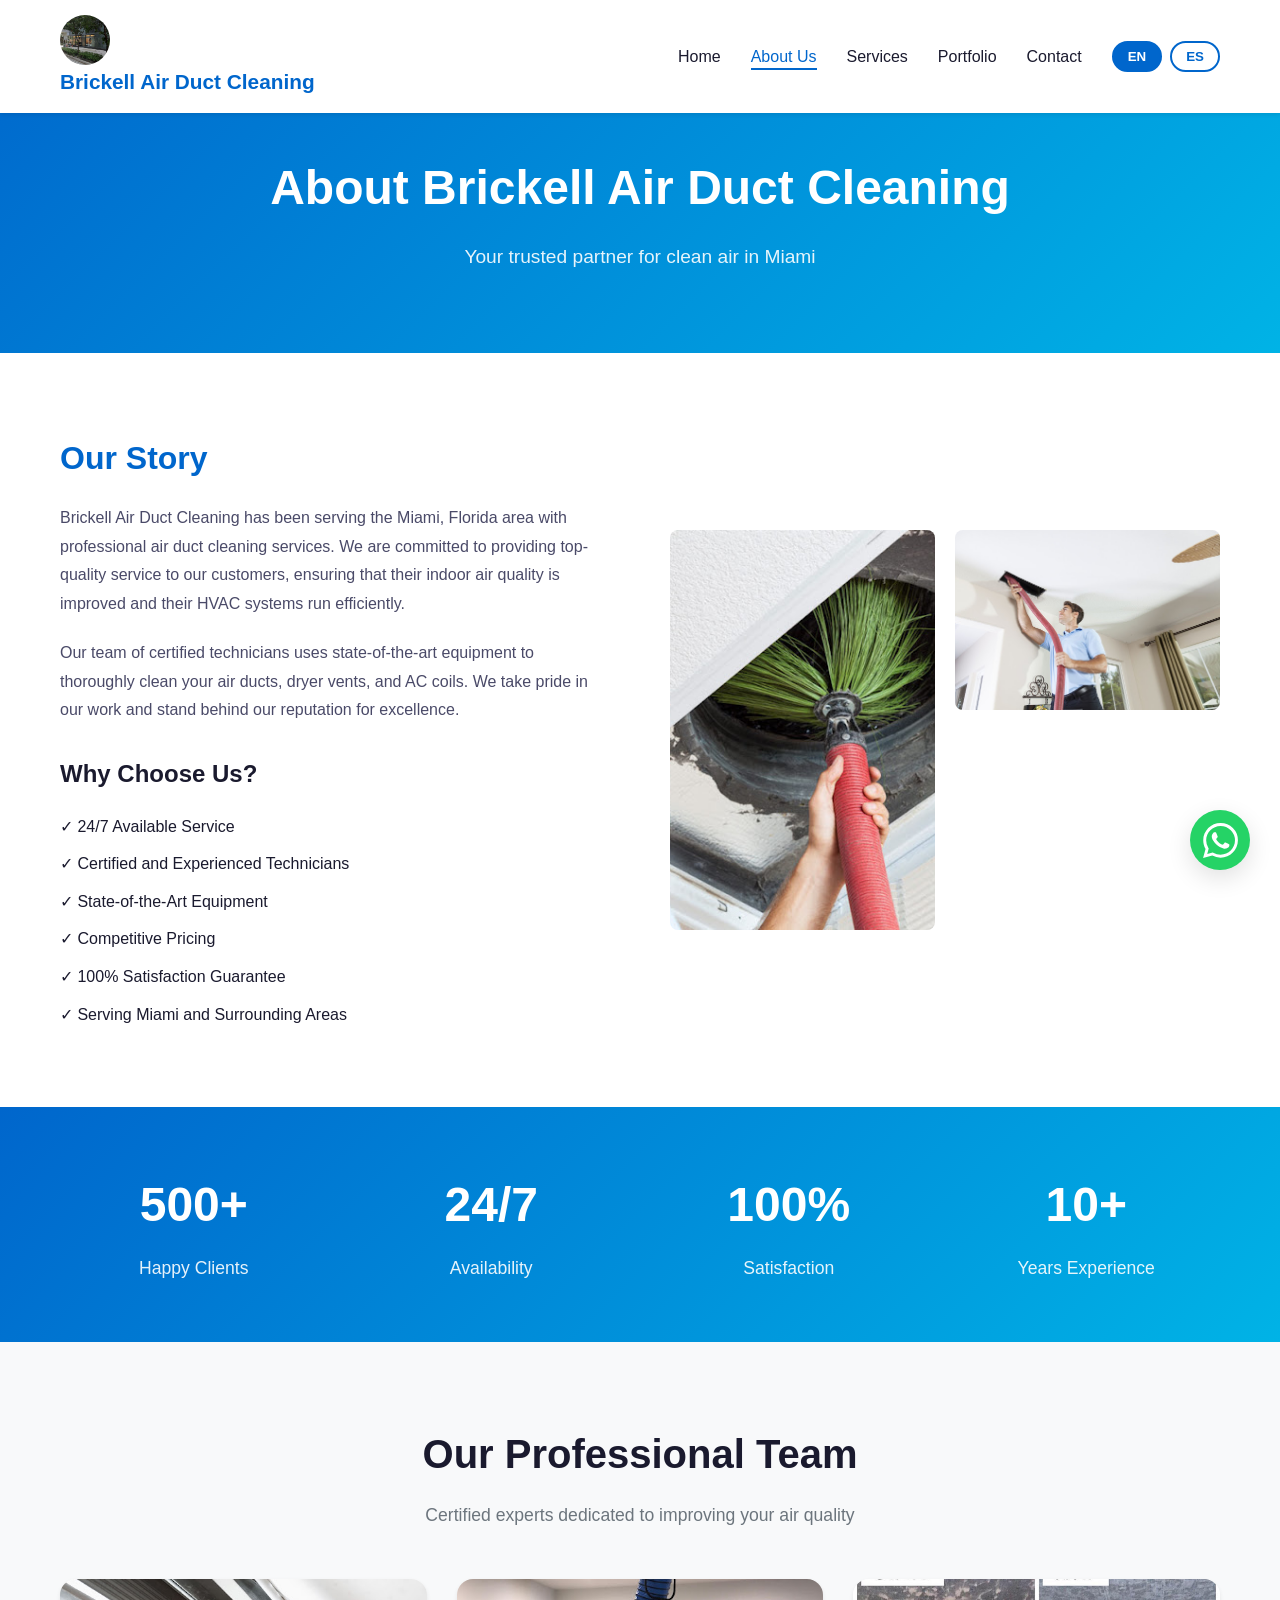
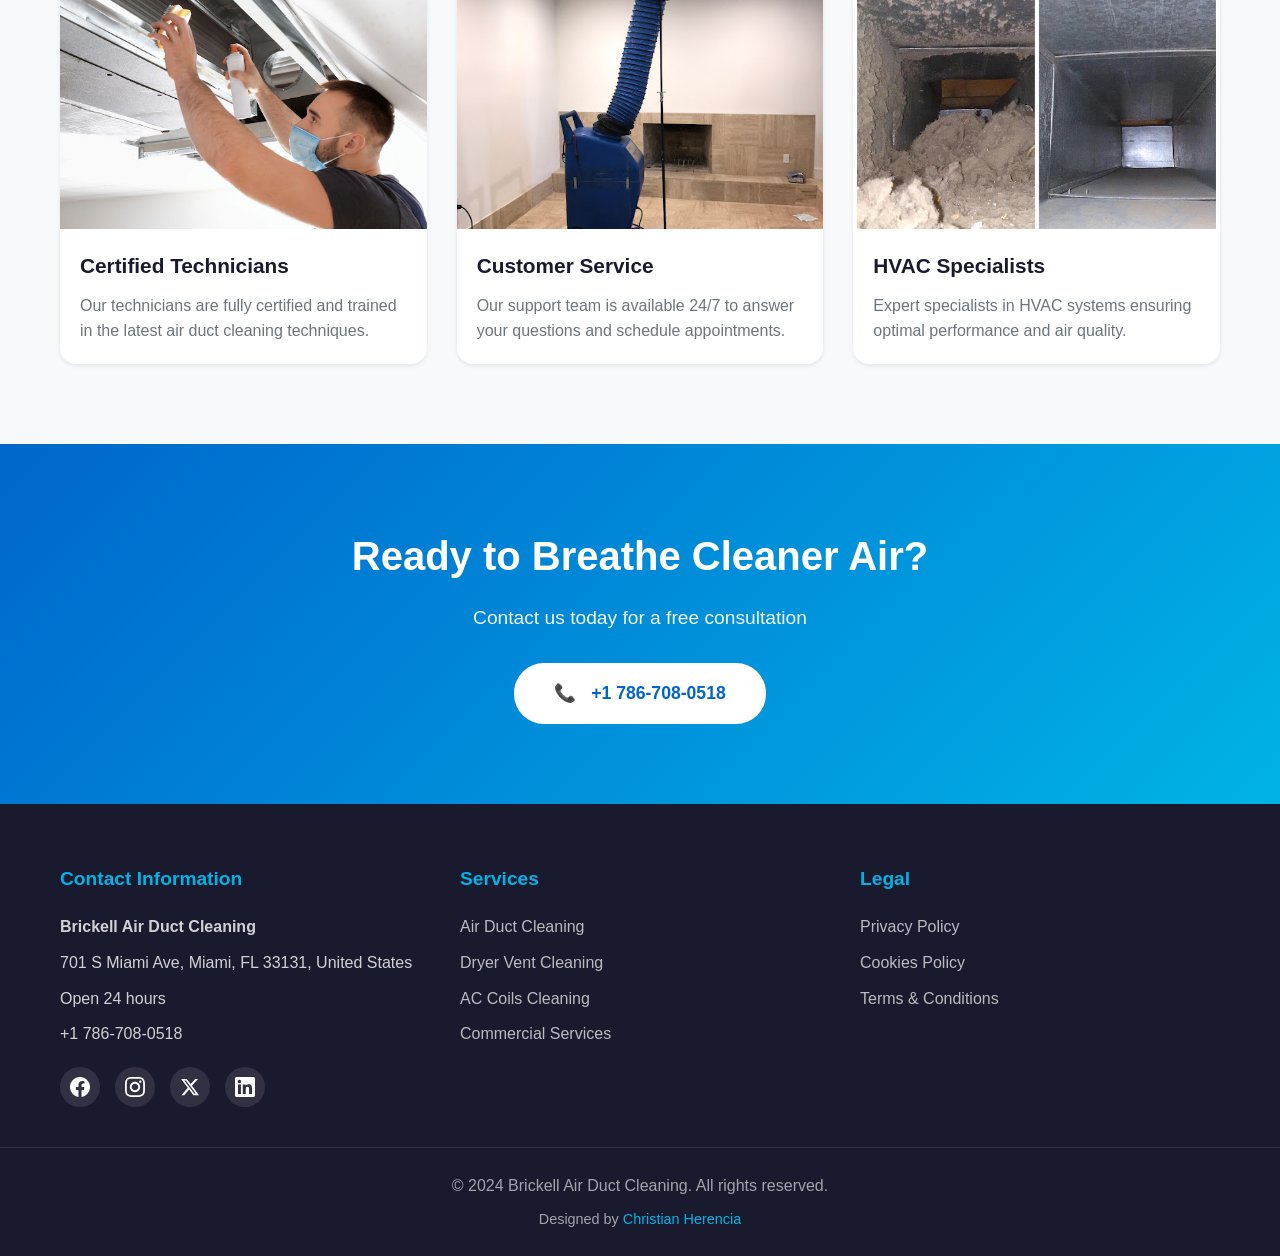
<file: about.html>
<!DOCTYPE html>
<html lang="en">
<head>
    <meta charset="UTF-8">
    <meta name="viewport" content="width=device-width, initial-scale=1.0">
    <meta name="description" content="Learn about Brickell Air Duct Cleaning - Professional air duct cleaning service in Miami with years of experience and satisfied customers.">
    <meta name="keywords" content="about air duct cleaning, Miami HVAC professionals, Brickell Air Duct team">
    <meta name="author" content="Christian Herencia">
    <meta name="robots" content="index, follow">
    <meta property="og:title" content="About Us - Brickell Air Duct Cleaning">
    <meta property="og:description" content="Learn about our professional air duct cleaning services in Miami, FL.">
    <meta property="og:type" content="website">
    <meta property="og:locale" content="en_US">
    <meta property="og:locale:alternate" content="es_ES">
    <meta name="twitter:card" content="summary_large_image">
    <meta name="twitter:title" content="About Us - Brickell Air Duct Cleaning">
    <link rel="canonical" href="https://brickellairductcleaning.com/about.html">
    <title>About Us - Brickell Air Duct Cleaning Miami, FL</title>
    <link rel="stylesheet" href="css/styles.css">
    <link rel="icon" type="image/x-icon" href="images/brickell-air-duct-cleaning-thumbnail.jpg">
</head>
<body>
    <!-- Navigation -->
    <nav class="navbar" id="navbar">
        <div class="nav-container">
            <div class="nav-logo">
                <a href="index.html">
                    <img src="images/brickell-air-duct-cleaning-thumbnail.jpg" alt="Brickell Air Duct Cleaning Logo" class="logo-img">
                    <span class="logo-text">Brickell Air Duct Cleaning</span>
                </a>
            </div>
            <ul class="nav-menu" id="nav-menu">
                <li><a href="index.html" class="nav-link" data-lang="home">Home</a></li>
                <li><a href="about.html" class="nav-link active" data-lang="about">About Us</a></li>
                <li><a href="services.html" class="nav-link" data-lang="services">Services</a></li>
                <li><a href="portfolio.html" class="nav-link" data-lang="portfolio">Portfolio</a></li>
                <li><a href="contact.html" class="nav-link" data-lang="contact">Contact</a></li>
                <li class="lang-switcher">
                    <button class="lang-btn active" data-lang-code="en">EN</button>
                    <button class="lang-btn" data-lang-code="es">ES</button>
                </li>
            </ul>
            <div class="hamburger" id="hamburger">
                <span></span>
                <span></span>
                <span></span>
            </div>
        </div>
    </nav>

    <!-- Page Header -->
    <section class="page-header">
        <div class="container">
            <h1 data-lang="about_title">About Brickell Air Duct Cleaning</h1>
            <p data-lang="about_subtitle">Your trusted partner for clean air in Miami</p>
        </div>
    </section>

    <!-- About Content -->
    <section class="about-content section">
        <div class="container">
            <div class="about-grid">
                <div class="about-text">
                    <h2 data-lang="about_story_title">Our Story</h2>
                    <p data-lang="about_story_text">Brickell Air Duct Cleaning has been serving the Miami, Florida area with professional air duct cleaning services. We are committed to providing top-quality service to our customers, ensuring that their indoor air quality is improved and their HVAC systems run efficiently.</p>
                    <p data-lang="about_story_text2">Our team of certified technicians uses state-of-the-art equipment to thoroughly clean your air ducts, dryer vents, and AC coils. We take pride in our work and stand behind our reputation for excellence.</p>
                    
                    <h3 data-lang="why_choose_us">Why Choose Us?</h3>
                    <ul class="about-features">
                        <li data-lang="feature_1">✓ 24/7 Available Service</li>
                        <li data-lang="feature_2">✓ Certified and Experienced Technicians</li>
                        <li data-lang="feature_3">✓ State-of-the-Art Equipment</li>
                        <li data-lang="feature_4">✓ Competitive Pricing</li>
                        <li data-lang="feature_5">✓ 100% Satisfaction Guarantee</li>
                        <li data-lang="feature_6">✓ Serving Miami and Surrounding Areas</li>
                    </ul>
                </div>
                <div class="about-images">
                    <img src="images/air-duct-cleaning-miami-main.jpg" alt="Air duct cleaning technician at work" class="about-img main">
                    <img src="images/air-duct-cleaning-miami-1.jpg" alt="Professional duct cleaning equipment" class="about-img secondary">
                </div>
            </div>
        </div>
    </section>

    <!-- Stats Section -->
    <section class="stats-section">
        <div class="container">
            <div class="stats-grid">
                <div class="stat-card">
                    <div class="stat-number">500+</div>
                    <div class="stat-label" data-lang="stat_clients">Happy Clients</div>
                </div>
                <div class="stat-card">
                    <div class="stat-number">24/7</div>
                    <div class="stat-label" data-lang="stat_availability">Availability</div>
                </div>
                <div class="stat-card">
                    <div class="stat-number">100%</div>
                    <div class="stat-label" data-lang="stat_satisfaction">Satisfaction</div>
                </div>
                <div class="stat-card">
                    <div class="stat-number">10+</div>
                    <div class="stat-label" data-lang="stat_experience">Years Experience</div>
                </div>
            </div>
        </div>
    </section>

    <!-- Team Section -->
    <section class="team-section section">
        <div class="container">
            <h2 class="section-title" data-lang="our_team">Our Professional Team</h2>
            <p class="section-subtitle" data-lang="team_description">Certified experts dedicated to improving your air quality</p>
            <div class="team-grid">
                <div class="team-card">
                    <div class="team-image">
                        <img src="images/air-duct-cleaning-miami-2.jpg" alt="Certified technician">
                    </div>
                    <h3 data-lang="team_role_1">Certified Technicians</h3>
                    <p data-lang="team_desc_1">Our technicians are fully certified and trained in the latest air duct cleaning techniques.</p>
                </div>
                <div class="team-card">
                    <div class="team-image">
                        <img src="images/air-duct-cleaning-miami-3.jpg" alt="Customer service representative">
                    </div>
                    <h3 data-lang="team_role_2">Customer Service</h3>
                    <p data-lang="team_desc_2">Our support team is available 24/7 to answer your questions and schedule appointments.</p>
                </div>
                <div class="team-card">
                    <div class="team-image">
                        <img src="images/air-duct-cleaning-miami-4.jpg" alt="HVAC specialist">
                    </div>
                    <h3 data-lang="team_role_3">HVAC Specialists</h3>
                    <p data-lang="team_desc_3">Expert specialists in HVAC systems ensuring optimal performance and air quality.</p>
                </div>
            </div>
        </div>
    </section>

    <!-- CTA Section -->
    <section class="cta-section">
        <div class="container">
            <h2 data-lang="cta_title">Ready to Breathe Cleaner Air?</h2>
            <p data-lang="cta_subtitle">Contact us today for a free consultation</p>
            <a href="tel:+17867080518" class="btn btn-white btn-large">
                <span class="phone-icon">📞</span> +1 786-708-0518
            </a>
        </div>
    </section>

    <!-- Footer -->
    <footer class="footer">
        <div class="footer-container">
            <div class="footer-section">
                <h3 data-lang="footer_contact">Contact Information</h3>
                <p><strong>Brickell Air Duct Cleaning</strong></p>
                <p>701 S Miami Ave, Miami, FL 33131, United States</p>
                <p>Open 24 hours</p>
                <p><a href="tel:+17867080518">+1 786-708-0518</a></p>
                <div class="social-links">
                    <a href="https://facebook.com" target="_blank" rel="noopener" class="social-link" aria-label="Facebook">
                        <svg viewBox="0 0 24 24" class="social-icon"><path d="M24 12.073c0-6.627-5.373-12-12-12s-12 5.373-12 12c0 5.99 4.388 10.954 10.125 11.854v-8.385H7.078v-3.47h3.047V9.43c0-3.007 1.792-4.669 4.533-4.669 1.312 0 2.686.235 2.686.235v2.953H15.83c-1.491 0-1.956.925-1.956 1.874v2.25h3.328l-.532 3.47h-2.796v8.385C19.612 23.027 24 18.062 24 12.073z"/></svg>
                    </a>
                    <a href="https://instagram.com" target="_blank" rel="noopener" class="social-link" aria-label="Instagram">
                        <svg viewBox="0 0 24 24" class="social-icon"><path d="M12 2.163c3.204 0 3.584.012 4.85.07 3.252.148 4.771 1.691 4.919 4.919.058 1.265.069 1.645.069 4.849 0 3.205-.012 3.584-.069 4.849-.149 3.225-1.664 4.771-4.919 4.919-1.266.058-1.644.07-4.85.07-3.204 0-3.584-.012-4.849-.07-3.26-.149-4.771-1.699-4.919-4.92-.058-1.265-.07-1.644-.07-4.849 0-3.204.013-3.583.07-4.849.149-3.227 1.664-4.771 4.919-4.919 1.266-.057 1.645-.069 4.849-.069zm0-2.163c-3.259 0-3.667.014-4.947.072-4.358.2-6.78 2.618-6.98 6.98-.059 1.281-.073 1.689-.073 4.948 0 3.259.014 3.668.072 4.948.2 4.358 2.618 6.78 6.98 6.98 1.281.058 1.689.072 4.948.072 3.259 0 3.668-.014 4.948-.072 4.354-.2 6.782-2.618 6.979-6.98.059-1.28.073-1.689.073-4.948 0-3.259-.014-3.667-.072-4.947-.196-4.354-2.617-6.78-6.979-6.98-1.281-.059-1.69-.073-4.949-.073zm0 5.838c-3.403 0-6.162 2.759-6.162 6.162s2.759 6.163 6.162 6.163 6.162-2.759 6.162-6.163c0-3.403-2.759-6.162-6.162-6.162zm0 10.162c-2.209 0-4-1.79-4-4 0-2.209 1.791-4 4-4s4 1.791 4 4c0 2.21-1.791 4-4 4zm6.406-11.845c-.796 0-1.441.645-1.441 1.44s.645 1.44 1.441 1.44c.795 0 1.439-.645 1.439-1.44s-.644-1.44-1.439-1.44z"/></svg>
                    </a>
                    <a href="https://twitter.com" target="_blank" rel="noopener" class="social-link" aria-label="Twitter">
                        <svg viewBox="0 0 24 24" class="social-icon"><path d="M18.244 2.25h3.308l-7.227 8.26 8.502 11.24H16.17l-5.214-6.817L4.99 21.75H1.68l7.73-8.835L1.254 2.25H8.08l4.713 6.231zm-1.161 17.52h1.833L7.084 4.126H5.117z"/></svg>
                    </a>
                    <a href="https://linkedin.com" target="_blank" rel="noopener" class="social-link" aria-label="LinkedIn">
                        <svg viewBox="0 0 24 24" class="social-icon"><path d="M20.447 20.452h-3.554v-5.569c0-1.328-.027-3.037-1.852-3.037-1.853 0-2.136 1.445-2.136 2.939v5.667H9.351V9h3.414v1.561h.046c.477-.9 1.637-1.85 3.37-1.85 3.601 0 4.267 2.37 4.267 5.455v6.286zM5.337 7.433c-1.144 0-2.063-.926-2.063-2.065 0-1.138.92-2.063 2.063-2.063 1.14 0 2.064.925 2.064 2.063 0 1.139-.925 2.065-2.064 2.065zm1.782 13.019H3.555V9h3.564v11.452zM22.225 0H1.771C.792 0 0 .774 0 1.729v20.542C0 23.227.792 24 1.771 24h20.451C23.2 24 24 23.227 24 22.271V1.729C24 .774 23.2 0 22.222 0h.003z"/></svg>
                    </a>
                </div>
            </div>
            <div class="footer-section">
                <h3 data-lang="footer_services">Services</h3>
                <ul class="footer-links">
                    <li><a href="services.html" data-lang="service_1_title">Air Duct Cleaning</a></li>
                    <li><a href="services.html" data-lang="service_2_title">Dryer Vent Cleaning</a></li>
                    <li><a href="services.html" data-lang="service_3_title">AC Coils Cleaning</a></li>
                    <li><a href="services.html" data-lang="service_4_title">Commercial Services</a></li>
                </ul>
            </div>
            <div class="footer-section">
                <h3 data-lang="footer_legal">Legal</h3>
                <ul class="footer-links">
                    <li><a href="privacy.html" data-lang="privacy_policy">Privacy Policy</a></li>
                    <li><a href="cookies.html" data-lang="cookies_policy">Cookies Policy</a></li>
                    <li><a href="terms.html" data-lang="terms_conditions">Terms & Conditions</a></li>
                </ul>
            </div>
        </div>
        <div class="footer-bottom">
            <p>&copy; 2024 Brickell Air Duct Cleaning. All rights reserved.</p>
            <p class="designer-credit">
                <span data-lang="designed_by">Designed by</span> 
                <a href="https://christian-freelance.us/" target="_blank" rel="noopener">Christian Herencia</a>
            </p>
        </div>
    </footer>

    <!-- Scroll to Top Button -->
    <button class="scroll-top" id="scroll-top" aria-label="Scroll to top">
        <svg viewBox="0 0 24 24" class="arrow-icon"><path d="M12 4l-8 8h6v8h4v-8h6z"/></svg>
    </button>

    <!-- WhatsApp Button -->
    <a href="https://wa.me/17867080518?text=Hello%2C%20I%20would%20like%20to%20inquire%20about%20your%20air%20duct%20cleaning%20services." 
       class="whatsapp-btn" 
       target="_blank" 
       rel="noopener"
       aria-label="Contact us on WhatsApp">
        <svg viewBox="0 0 24 24" class="whatsapp-icon"><path d="M17.472 14.382c-.297-.149-1.758-.867-2.03-.967-.273-.099-.471-.148-.67.15-.197.297-.767.966-.94 1.164-.173.199-.347.223-.644.075-.297-.15-1.255-.463-2.39-1.475-.883-.788-1.48-1.761-1.653-2.059-.173-.297-.018-.458.13-.606.134-.133.298-.347.446-.52.149-.174.198-.298.298-.497.099-.198.05-.371-.025-.52-.075-.149-.669-1.612-.916-2.207-.242-.579-.487-.5-.669-.51-.173-.008-.371-.01-.57-.01-.198 0-.52.074-.792.372-.272.297-1.04 1.016-1.04 2.479 0 1.462 1.065 2.875 1.213 3.074.149.198 2.096 3.2 5.077 4.487.709.306 1.262.489 1.694.625.712.227 1.36.195 1.871.118.571-.085 1.758-.719 2.006-1.413.248-.694.248-1.289.173-1.413-.074-.124-.272-.198-.57-.347m-5.421 7.403h-.004a9.87 9.87 0 01-5.031-1.378l-.361-.214-3.741.982.998-3.648-.235-.374a9.86 9.86 0 01-1.51-5.26c.001-5.45 4.436-9.884 9.888-9.884 2.64 0 5.122 1.03 6.988 2.898a9.825 9.825 0 012.893 6.994c-.003 5.45-4.437 9.884-9.885 9.884m8.413-18.297A11.815 11.815 0 0012.05 0C5.495 0 .16 5.335.157 11.892c0 2.096.547 4.142 1.588 5.945L.057 24l6.305-1.654a11.882 11.882 0 005.683 1.448h.005c6.554 0 11.89-5.335 11.893-11.893a11.821 11.821 0 00-3.48-8.413z"/></svg>
    </a>

    <script src="js/main.js"></script>
</body>
</html>
</file>
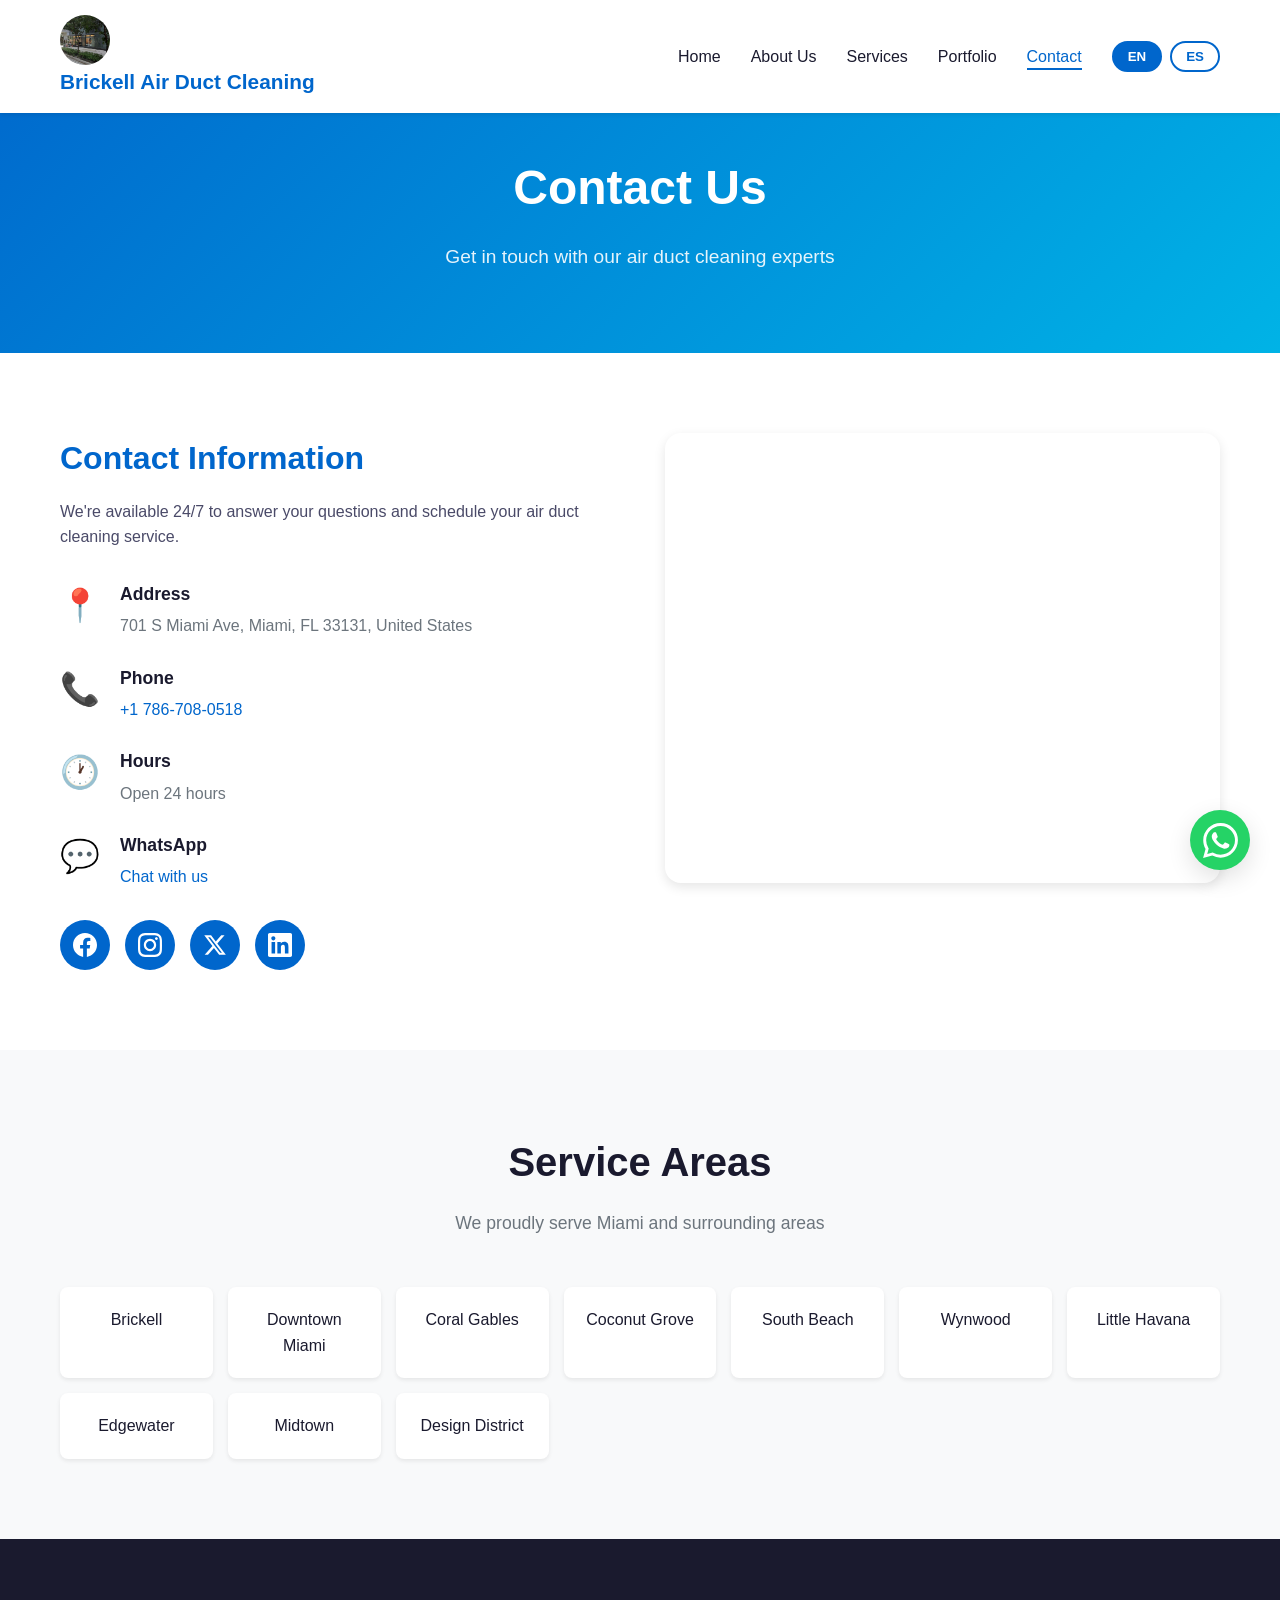
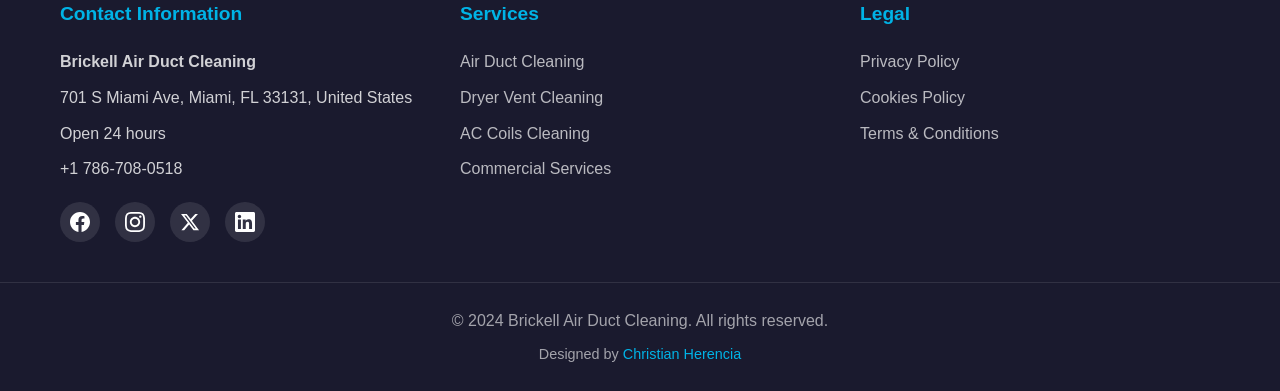
<file: contact.html>
<!DOCTYPE html>
<html lang="en">
<head>
    <meta charset="UTF-8">
    <meta name="viewport" content="width=device-width, initial-scale=1.0">
    <meta name="description" content="Contact Brickell Air Duct Cleaning - 24/7 service in Miami, FL. Call +1 786-708-0518 or visit us at 701 S Miami Ave, Miami, FL 33131.">
    <meta name="keywords" content="contact air duct cleaning Miami, Brickell Air Duct phone number, air duct cleaning address">
    <meta name="author" content="Christian Herencia">
    <meta name="robots" content="index, follow">
    <meta property="og:title" content="Contact - Brickell Air Duct Cleaning">
    <meta property="og:description" content="Contact us for professional air duct cleaning services in Miami, FL. 24/7 availability.">
    <meta property="og:type" content="website">
    <meta property="og:locale" content="en_US">
    <meta property="og:locale:alternate" content="es_ES">
    <meta name="twitter:card" content="summary_large_image">
    <meta name="twitter:title" content="Contact - Brickell Air Duct Cleaning">
    <link rel="canonical" href="https://brickellairductcleaning.com/contact.html">
    <title>Contact Us - Brickell Air Duct Cleaning Miami, FL</title>
    <link rel="stylesheet" href="css/styles.css">
    <link rel="icon" type="image/x-icon" href="images/brickell-air-duct-cleaning-thumbnail.jpg">
</head>
<body>
    <!-- Navigation -->
    <nav class="navbar" id="navbar">
        <div class="nav-container">
            <div class="nav-logo">
                <a href="index.html">
                    <img src="images/brickell-air-duct-cleaning-thumbnail.jpg" alt="Brickell Air Duct Cleaning Logo" class="logo-img">
                    <span class="logo-text">Brickell Air Duct Cleaning</span>
                </a>
            </div>
            <ul class="nav-menu" id="nav-menu">
                <li><a href="index.html" class="nav-link" data-lang="home">Home</a></li>
                <li><a href="about.html" class="nav-link" data-lang="about">About Us</a></li>
                <li><a href="services.html" class="nav-link" data-lang="services">Services</a></li>
                <li><a href="portfolio.html" class="nav-link" data-lang="portfolio">Portfolio</a></li>
                <li><a href="contact.html" class="nav-link active" data-lang="contact">Contact</a></li>
                <li class="lang-switcher">
                    <button class="lang-btn active" data-lang-code="en">EN</button>
                    <button class="lang-btn" data-lang-code="es">ES</button>
                </li>
            </ul>
            <div class="hamburger" id="hamburger">
                <span></span>
                <span></span>
                <span></span>
            </div>
        </div>
    </nav>

    <!-- Page Header -->
    <section class="page-header">
        <div class="container">
            <h1 data-lang="contact_title">Contact Us</h1>
            <p data-lang="contact_subtitle">Get in touch with our air duct cleaning experts</p>
        </div>
    </section>

    <!-- Contact Section -->
    <section class="contact-section section">
        <div class="container">
            <div class="contact-grid">
                <div class="contact-info">
                    <h2 data-lang="contact_info_title">Contact Information</h2>
                    <p data-lang="contact_info_text">We're available 24/7 to answer your questions and schedule your air duct cleaning service.</p>
                    
                    <div class="contact-item">
                        <div class="contact-icon">📍</div>
                        <div class="contact-details">
                            <h3 data-lang="address">Address</h3>
                            <p>701 S Miami Ave, Miami, FL 33131, United States</p>
                        </div>
                    </div>
                    
                    <div class="contact-item">
                        <div class="contact-icon">📞</div>
                        <div class="contact-details">
                            <h3 data-lang="phone">Phone</h3>
                            <p><a href="tel:+17867080518">+1 786-708-0518</a></p>
                        </div>
                    </div>
                    
                    <div class="contact-item">
                        <div class="contact-icon">🕐</div>
                        <div class="contact-details">
                            <h3 data-lang="hours">Hours</h3>
                            <p data-lang="hours_value">Open 24 hours</p>
                        </div>
                    </div>
                    
                    <div class="contact-item">
                        <div class="contact-icon">💬</div>
                        <div class="contact-details">
                            <h3 data-lang="whatsapp">WhatsApp</h3>
                            <p><a href="https://wa.me/17867080518?text=Hello%2C%20I%20would%20like%20to%20inquire%20about%20your%20air%20duct%20cleaning%20services." target="_blank" rel="noopener">Chat with us</a></p>
                        </div>
                    </div>
                    
                    <div class="social-links-large">
                        <a href="https://facebook.com" target="_blank" rel="noopener" class="social-link-large" aria-label="Facebook">
                            <svg viewBox="0 0 24 24" class="social-icon"><path d="M24 12.073c0-6.627-5.373-12-12-12s-12 5.373-12 12c0 5.99 4.388 10.954 10.125 11.854v-8.385H7.078v-3.47h3.047V9.43c0-3.007 1.792-4.669 4.533-4.669 1.312 0 2.686.235 2.686.235v2.953H15.83c-1.491 0-1.956.925-1.956 1.874v2.25h3.328l-.532 3.47h-2.796v8.385C19.612 23.027 24 18.062 24 12.073z"/></svg>
                        </a>
                        <a href="https://instagram.com" target="_blank" rel="noopener" class="social-link-large" aria-label="Instagram">
                            <svg viewBox="0 0 24 24" class="social-icon"><path d="M12 2.163c3.204 0 3.584.012 4.85.07 3.252.148 4.771 1.691 4.919 4.919.058 1.265.069 1.645.069 4.849 0 3.205-.012 3.584-.069 4.849-.149 3.225-1.664 4.771-4.919 4.919-1.266.058-1.644.07-4.85.07-3.204 0-3.584-.012-4.849-.07-3.26-.149-4.771-1.699-4.919-4.92-.058-1.265-.07-1.644-.07-4.849 0-3.204.013-3.583.07-4.849.149-3.227 1.664-4.771 4.919-4.919 1.266-.057 1.645-.069 4.849-.069zm0-2.163c-3.259 0-3.667.014-4.947.072-4.358.2-6.78 2.618-6.98 6.98-.059 1.281-.073 1.689-.073 4.948 0 3.259.014 3.668.072 4.948.2 4.358 2.618 6.78 6.98 6.98 1.281.058 1.689.072 4.948.072 3.259 0 3.668-.014 4.948-.072 4.354-.2 6.782-2.618 6.979-6.98.059-1.28.073-1.689.073-4.948 0-3.259-.014-3.667-.072-4.947-.196-4.354-2.617-6.78-6.979-6.98-1.281-.059-1.69-.073-4.949-.073zm0 5.838c-3.403 0-6.162 2.759-6.162 6.162s2.759 6.163 6.162 6.163 6.162-2.759 6.162-6.163c0-3.403-2.759-6.162-6.162-6.162zm0 10.162c-2.209 0-4-1.79-4-4 0-2.209 1.791-4 4-4s4 1.791 4 4c0 2.21-1.791 4-4 4zm6.406-11.845c-.796 0-1.441.645-1.441 1.44s.645 1.44 1.441 1.44c.795 0 1.439-.645 1.439-1.44s-.644-1.44-1.439-1.44z"/></svg>
                        </a>
                        <a href="https://twitter.com" target="_blank" rel="noopener" class="social-link-large" aria-label="Twitter">
                            <svg viewBox="0 0 24 24" class="social-icon"><path d="M18.244 2.25h3.308l-7.227 8.26 8.502 11.24H16.17l-5.214-6.817L4.99 21.75H1.68l7.73-8.835L1.254 2.25H8.08l4.713 6.231zm-1.161 17.52h1.833L7.084 4.126H5.117z"/></svg>
                        </a>
                        <a href="https://linkedin.com" target="_blank" rel="noopener" class="social-link-large" aria-label="LinkedIn">
                            <svg viewBox="0 0 24 24" class="social-icon"><path d="M20.447 20.452h-3.554v-5.569c0-1.328-.027-3.037-1.852-3.037-1.853 0-2.136 1.445-2.136 2.939v5.667H9.351V9h3.414v1.561h.046c.477-.9 1.637-1.85 3.37-1.85 3.601 0 4.267 2.37 4.267 5.455v6.286zM5.337 7.433c-1.144 0-2.063-.926-2.063-2.065 0-1.138.92-2.063 2.063-2.063 1.14 0 2.064.925 2.064 2.063 0 1.139-.925 2.065-2.064 2.065zm1.782 13.019H3.555V9h3.564v11.452zM22.225 0H1.771C.792 0 0 .774 0 1.729v20.542C0 23.227.792 24 1.771 24h20.451C23.2 24 24 23.227 24 22.271V1.729C24 .774 23.2 0 22.222 0h.003z"/></svg>
                        </a>
                    </div>
                </div>
                
                <div class="contact-map">
                    <iframe 
                        src="https://www.google.com/maps/embed?pb=!1m18!1m12!1m3!1d3593.617698389297!2d-80.19533392353616!3d25.76310797728896!2m3!1f0!2f0!3f0!3m2!1i1024!2i768!4f13.1!3m3!1m2!1s0x88d9b6927a9f2b3b%3A0x6e3e3e3e3e3e3e3e!2s701%20S%20Miami%20Ave%2C%20Miami%2C%20FL%2033131!5e0!3m2!1sen!2sus!4v1234567890"
                        width="100%" 
                        height="450" 
                        style="border:0;" 
                        allowfullscreen="" 
                        loading="lazy" 
                        referrerpolicy="no-referrer-when-downgrade"
                        title="Brickell Air Duct Cleaning Location">
                    </iframe>
                </div>
            </div>
        </div>
    </section>

    <!-- Service Areas -->
    <section class="service-areas section">
        <div class="container">
            <h2 class="section-title" data-lang="service_areas">Service Areas</h2>
            <p class="section-subtitle" data-lang="service_areas_text">We proudly serve Miami and surrounding areas</p>
            <div class="areas-grid">
                <div class="area-card">Brickell</div>
                <div class="area-card">Downtown Miami</div>
                <div class="area-card">Coral Gables</div>
                <div class="area-card">Coconut Grove</div>
                <div class="area-card">South Beach</div>
                <div class="area-card">Wynwood</div>
                <div class="area-card">Little Havana</div>
                <div class="area-card">Edgewater</div>
                <div class="area-card">Midtown</div>
                <div class="area-card">Design District</div>
            </div>
        </div>
    </section>

    <!-- Footer -->
    <footer class="footer">
        <div class="footer-container">
            <div class="footer-section">
                <h3 data-lang="footer_contact">Contact Information</h3>
                <p><strong>Brickell Air Duct Cleaning</strong></p>
                <p>701 S Miami Ave, Miami, FL 33131, United States</p>
                <p>Open 24 hours</p>
                <p><a href="tel:+17867080518">+1 786-708-0518</a></p>
                <div class="social-links">
                    <a href="https://facebook.com" target="_blank" rel="noopener" class="social-link" aria-label="Facebook">
                        <svg viewBox="0 0 24 24" class="social-icon"><path d="M24 12.073c0-6.627-5.373-12-12-12s-12 5.373-12 12c0 5.99 4.388 10.954 10.125 11.854v-8.385H7.078v-3.47h3.047V9.43c0-3.007 1.792-4.669 4.533-4.669 1.312 0 2.686.235 2.686.235v2.953H15.83c-1.491 0-1.956.925-1.956 1.874v2.25h3.328l-.532 3.47h-2.796v8.385C19.612 23.027 24 18.062 24 12.073z"/></svg>
                    </a>
                    <a href="https://instagram.com" target="_blank" rel="noopener" class="social-link" aria-label="Instagram">
                        <svg viewBox="0 0 24 24" class="social-icon"><path d="M12 2.163c3.204 0 3.584.012 4.85.07 3.252.148 4.771 1.691 4.919 4.919.058 1.265.069 1.645.069 4.849 0 3.205-.012 3.584-.069 4.849-.149 3.225-1.664 4.771-4.919 4.919-1.266.058-1.644.07-4.85.07-3.204 0-3.584-.012-4.849-.07-3.26-.149-4.771-1.699-4.919-4.92-.058-1.265-.07-1.644-.07-4.849 0-3.204.013-3.583.07-4.849.149-3.227 1.664-4.771 4.919-4.919 1.266-.057 1.645-.069 4.849-.069zm0-2.163c-3.259 0-3.667.014-4.947.072-4.358.2-6.78 2.618-6.98 6.98-.059 1.281-.073 1.689-.073 4.948 0 3.259.014 3.668.072 4.948.2 4.358 2.618 6.78 6.98 6.98 1.281.058 1.689.072 4.948.072 3.259 0 3.668-.014 4.948-.072 4.354-.2 6.782-2.618 6.979-6.98.059-1.28.073-1.689.073-4.948 0-3.259-.014-3.667-.072-4.947-.196-4.354-2.617-6.78-6.979-6.98-1.281-.059-1.69-.073-4.949-.073zm0 5.838c-3.403 0-6.162 2.759-6.162 6.162s2.759 6.163 6.162 6.163 6.162-2.759 6.162-6.163c0-3.403-2.759-6.162-6.162-6.162zm0 10.162c-2.209 0-4-1.79-4-4 0-2.209 1.791-4 4-4s4 1.791 4 4c0 2.21-1.791 4-4 4zm6.406-11.845c-.796 0-1.441.645-1.441 1.44s.645 1.44 1.441 1.44c.795 0 1.439-.645 1.439-1.44s-.644-1.44-1.439-1.44z"/></svg>
                    </a>
                    <a href="https://twitter.com" target="_blank" rel="noopener" class="social-link" aria-label="Twitter">
                        <svg viewBox="0 0 24 24" class="social-icon"><path d="M18.244 2.25h3.308l-7.227 8.26 8.502 11.24H16.17l-5.214-6.817L4.99 21.75H1.68l7.73-8.835L1.254 2.25H8.08l4.713 6.231zm-1.161 17.52h1.833L7.084 4.126H5.117z"/></svg>
                    </a>
                    <a href="https://linkedin.com" target="_blank" rel="noopener" class="social-link" aria-label="LinkedIn">
                        <svg viewBox="0 0 24 24" class="social-icon"><path d="M20.447 20.452h-3.554v-5.569c0-1.328-.027-3.037-1.852-3.037-1.853 0-2.136 1.445-2.136 2.939v5.667H9.351V9h3.414v1.561h.046c.477-.9 1.637-1.85 3.37-1.85 3.601 0 4.267 2.37 4.267 5.455v6.286zM5.337 7.433c-1.144 0-2.063-.926-2.063-2.065 0-1.138.92-2.063 2.063-2.063 1.14 0 2.064.925 2.064 2.063 0 1.139-.925 2.065-2.064 2.065zm1.782 13.019H3.555V9h3.564v11.452zM22.225 0H1.771C.792 0 0 .774 0 1.729v20.542C0 23.227.792 24 1.771 24h20.451C23.2 24 24 23.227 24 22.271V1.729C24 .774 23.2 0 22.222 0h.003z"/></svg>
                    </a>
                </div>
            </div>
            <div class="footer-section">
                <h3 data-lang="footer_services">Services</h3>
                <ul class="footer-links">
                    <li><a href="services.html" data-lang="service_1_title">Air Duct Cleaning</a></li>
                    <li><a href="services.html" data-lang="service_2_title">Dryer Vent Cleaning</a></li>
                    <li><a href="services.html" data-lang="service_3_title">AC Coils Cleaning</a></li>
                    <li><a href="services.html" data-lang="service_4_title">Commercial Services</a></li>
                </ul>
            </div>
            <div class="footer-section">
                <h3 data-lang="footer_legal">Legal</h3>
                <ul class="footer-links">
                    <li><a href="privacy.html" data-lang="privacy_policy">Privacy Policy</a></li>
                    <li><a href="cookies.html" data-lang="cookies_policy">Cookies Policy</a></li>
                    <li><a href="terms.html" data-lang="terms_conditions">Terms & Conditions</a></li>
                </ul>
            </div>
        </div>
        <div class="footer-bottom">
            <p>&copy; 2024 Brickell Air Duct Cleaning. All rights reserved.</p>
            <p class="designer-credit">
                <span data-lang="designed_by">Designed by</span> 
                <a href="https://christian-freelance.us/" target="_blank" rel="noopener">Christian Herencia</a>
            </p>
        </div>
    </footer>

    <!-- Scroll to Top Button -->
    <button class="scroll-top" id="scroll-top" aria-label="Scroll to top">
        <svg viewBox="0 0 24 24" class="arrow-icon"><path d="M12 4l-8 8h6v8h4v-8h6z"/></svg>
    </button>

    <!-- WhatsApp Button -->
    <a href="https://wa.me/17867080518?text=Hello%2C%20I%20would%20like%20to%20inquire%20about%20your%20air%20duct%20cleaning%20services." 
       class="whatsapp-btn" 
       target="_blank" 
       rel="noopener"
       aria-label="Contact us on WhatsApp">
        <svg viewBox="0 0 24 24" class="whatsapp-icon"><path d="M17.472 14.382c-.297-.149-1.758-.867-2.03-.967-.273-.099-.471-.148-.67.15-.197.297-.767.966-.94 1.164-.173.199-.347.223-.644.075-.297-.15-1.255-.463-2.39-1.475-.883-.788-1.48-1.761-1.653-2.059-.173-.297-.018-.458.13-.606.134-.133.298-.347.446-.52.149-.174.198-.298.298-.497.099-.198.05-.371-.025-.52-.075-.149-.669-1.612-.916-2.207-.242-.579-.487-.5-.669-.51-.173-.008-.371-.01-.57-.01-.198 0-.52.074-.792.372-.272.297-1.04 1.016-1.04 2.479 0 1.462 1.065 2.875 1.213 3.074.149.198 2.096 3.2 5.077 4.487.709.306 1.262.489 1.694.625.712.227 1.36.195 1.871.118.571-.085 1.758-.719 2.006-1.413.248-.694.248-1.289.173-1.413-.074-.124-.272-.198-.57-.347m-5.421 7.403h-.004a9.87 9.87 0 01-5.031-1.378l-.361-.214-3.741.982.998-3.648-.235-.374a9.86 9.86 0 01-1.51-5.26c.001-5.45 4.436-9.884 9.888-9.884 2.64 0 5.122 1.03 6.988 2.898a9.825 9.825 0 012.893 6.994c-.003 5.45-4.437 9.884-9.885 9.884m8.413-18.297A11.815 11.815 0 0012.05 0C5.495 0 .16 5.335.157 11.892c0 2.096.547 4.142 1.588 5.945L.057 24l6.305-1.654a11.882 11.882 0 005.683 1.448h.005c6.554 0 11.89-5.335 11.893-11.893a11.821 11.821 0 00-3.48-8.413z"/></svg>
    </a>

    <script src="js/main.js"></script>
</body>
</html>
</file>
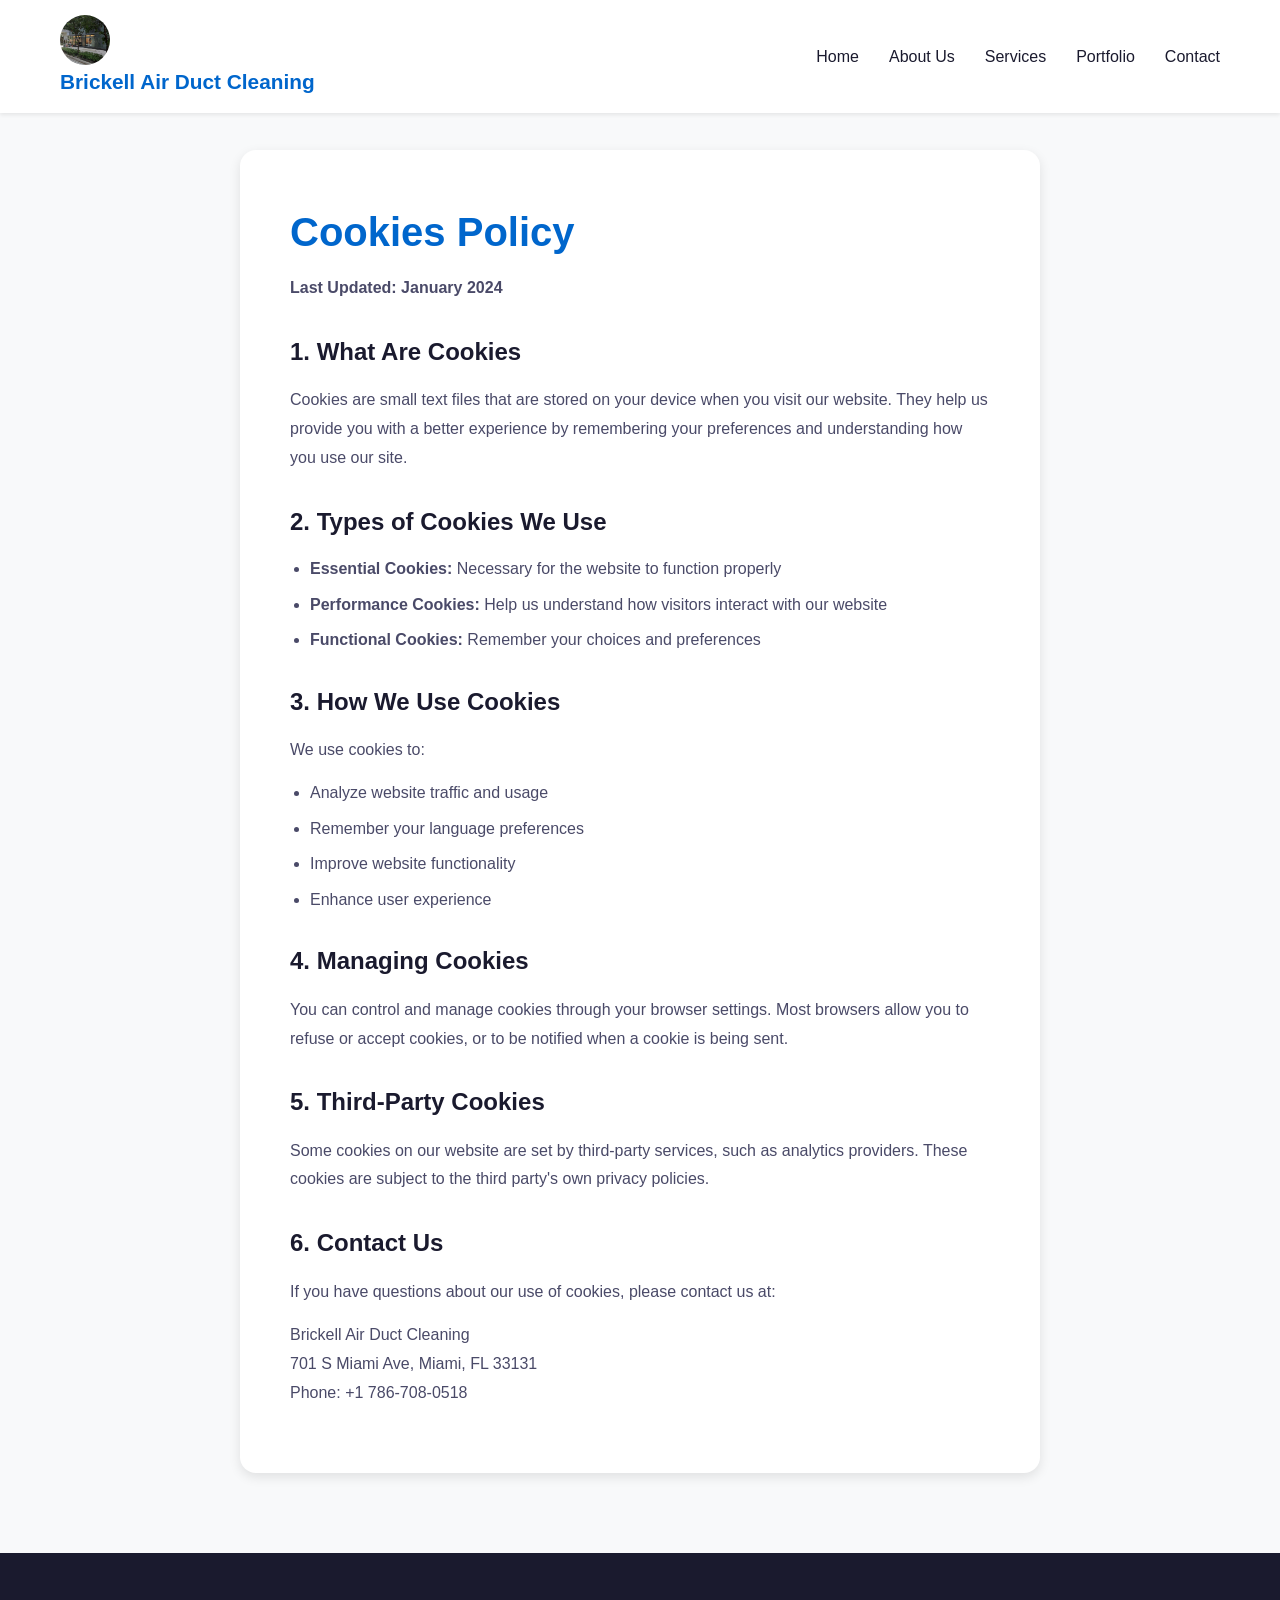
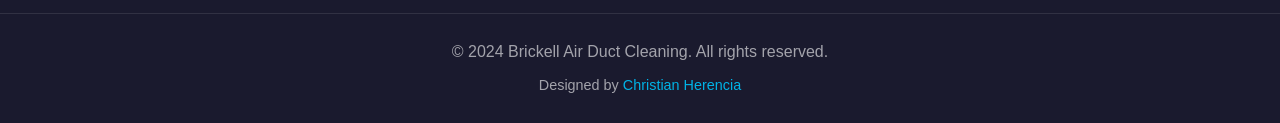
<file: cookies.html>
<!DOCTYPE html>
<html lang="en">
<head>
    <meta charset="UTF-8">
    <meta name="viewport" content="width=device-width, initial-scale=1.0">
    <title>Cookies Policy - Brickell Air Duct Cleaning</title>
    <link rel="stylesheet" href="css/styles.css">
</head>
<body>
    <nav class="navbar" id="navbar">
        <div class="nav-container">
            <div class="nav-logo">
                <a href="index.html">
                    <img src="images/brickell-air-duct-cleaning-thumbnail.jpg" alt="Brickell Air Duct Cleaning Logo" class="logo-img">
                    <span class="logo-text">Brickell Air Duct Cleaning</span>
                </a>
            </div>
            <ul class="nav-menu" id="nav-menu">
                <li><a href="index.html" class="nav-link">Home</a></li>
                <li><a href="about.html" class="nav-link">About Us</a></li>
                <li><a href="services.html" class="nav-link">Services</a></li>
                <li><a href="portfolio.html" class="nav-link">Portfolio</a></li>
                <li><a href="contact.html" class="nav-link">Contact</a></li>
            </ul>
        </div>
    </nav>

    <main class="legal-content">
        <div class="container">
            <h1>Cookies Policy</h1>
            <p><strong>Last Updated: January 2024</strong></p>

            <h2>1. What Are Cookies</h2>
            <p>Cookies are small text files that are stored on your device when you visit our website. They help us provide you with a better experience by remembering your preferences and understanding how you use our site.</p>

            <h2>2. Types of Cookies We Use</h2>
            <ul>
                <li><strong>Essential Cookies:</strong> Necessary for the website to function properly</li>
                <li><strong>Performance Cookies:</strong> Help us understand how visitors interact with our website</li>
                <li><strong>Functional Cookies:</strong> Remember your choices and preferences</li>
            </ul>

            <h2>3. How We Use Cookies</h2>
            <p>We use cookies to:</p>
            <ul>
                <li>Analyze website traffic and usage</li>
                <li>Remember your language preferences</li>
                <li>Improve website functionality</li>
                <li>Enhance user experience</li>
            </ul>

            <h2>4. Managing Cookies</h2>
            <p>You can control and manage cookies through your browser settings. Most browsers allow you to refuse or accept cookies, or to be notified when a cookie is being sent.</p>

            <h2>5. Third-Party Cookies</h2>
            <p>Some cookies on our website are set by third-party services, such as analytics providers. These cookies are subject to the third party's own privacy policies.</p>

            <h2>6. Contact Us</h2>
            <p>If you have questions about our use of cookies, please contact us at:</p>
            <p>Brickell Air Duct Cleaning<br>
            701 S Miami Ave, Miami, FL 33131<br>
            Phone: +1 786-708-0518</p>
        </div>
    </main>

    <footer class="footer">
        <div class="footer-bottom">
            <p>&copy; 2024 Brickell Air Duct Cleaning. All rights reserved.</p>
            <p class="designer-credit">Designed by <a href="https://christian-freelance.us/" target="_blank" rel="noopener">Christian Herencia</a></p>
        </div>
    </footer>
</body>
</html>
</file>
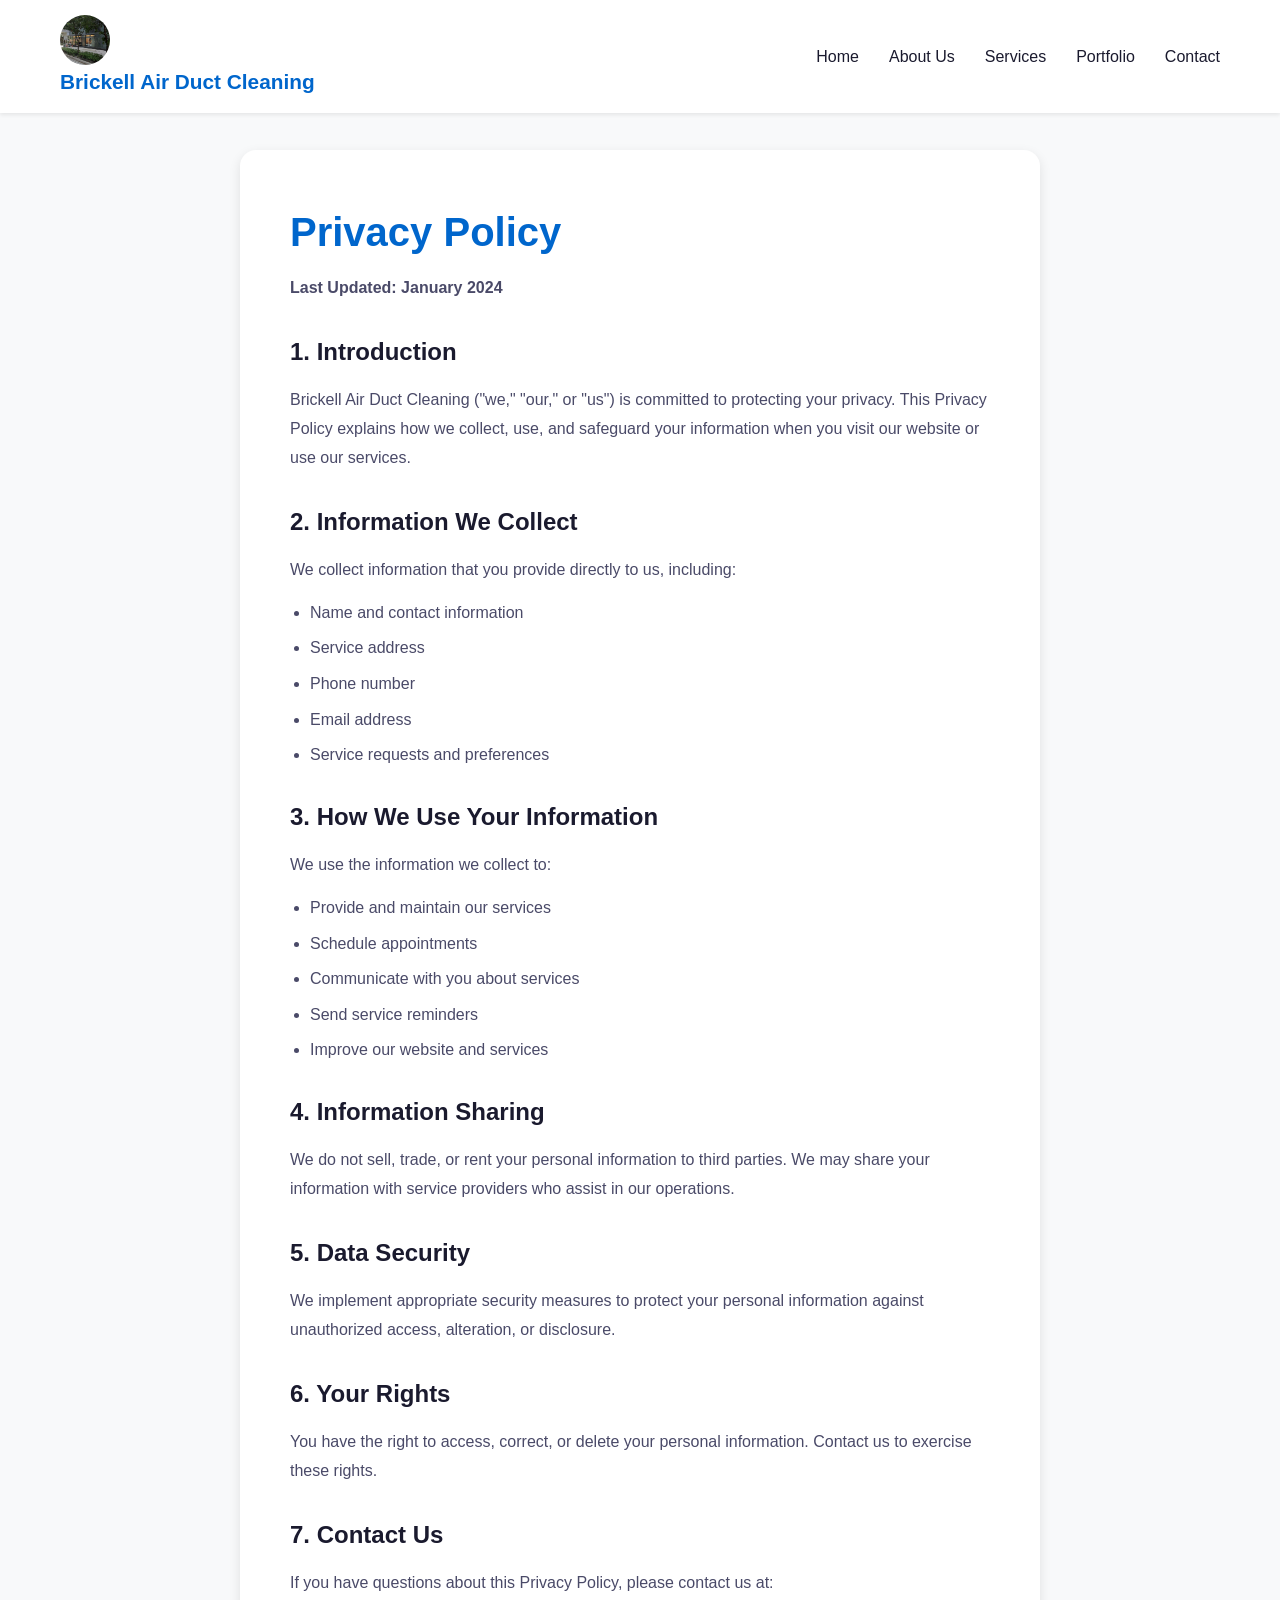
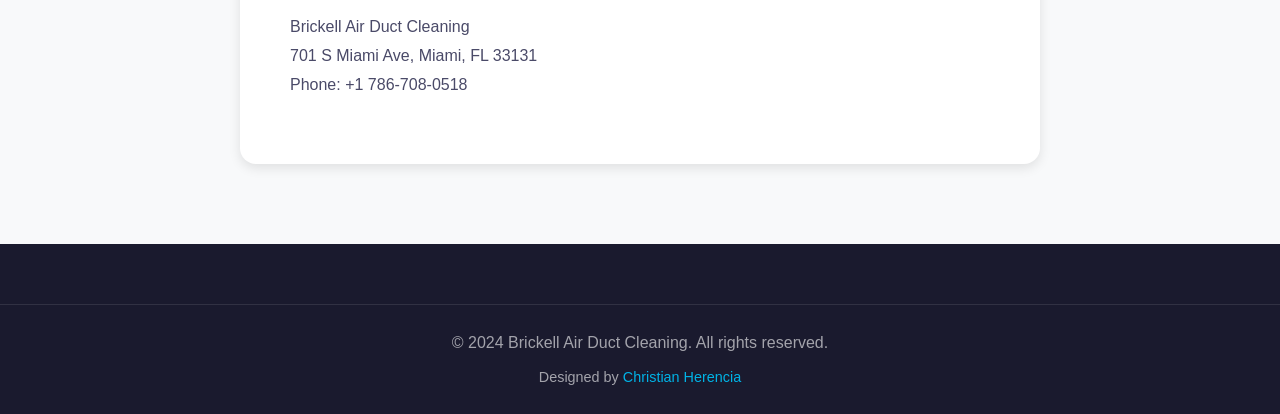
<file: privacy.html>
<!DOCTYPE html>
<html lang="en">
<head>
    <meta charset="UTF-8">
    <meta name="viewport" content="width=device-width, initial-scale=1.0">
    <title>Privacy Policy - Brickell Air Duct Cleaning</title>
    <link rel="stylesheet" href="css/styles.css">
</head>
<body>
    <nav class="navbar" id="navbar">
        <div class="nav-container">
            <div class="nav-logo">
                <a href="index.html">
                    <img src="images/brickell-air-duct-cleaning-thumbnail.jpg" alt="Brickell Air Duct Cleaning Logo" class="logo-img">
                    <span class="logo-text">Brickell Air Duct Cleaning</span>
                </a>
            </div>
            <ul class="nav-menu" id="nav-menu">
                <li><a href="index.html" class="nav-link">Home</a></li>
                <li><a href="about.html" class="nav-link">About Us</a></li>
                <li><a href="services.html" class="nav-link">Services</a></li>
                <li><a href="portfolio.html" class="nav-link">Portfolio</a></li>
                <li><a href="contact.html" class="nav-link">Contact</a></li>
            </ul>
        </div>
    </nav>

    <main class="legal-content">
        <div class="container">
            <h1>Privacy Policy</h1>
            <p><strong>Last Updated: January 2024</strong></p>

            <h2>1. Introduction</h2>
            <p>Brickell Air Duct Cleaning ("we," "our," or "us") is committed to protecting your privacy. This Privacy Policy explains how we collect, use, and safeguard your information when you visit our website or use our services.</p>

            <h2>2. Information We Collect</h2>
            <p>We collect information that you provide directly to us, including:</p>
            <ul>
                <li>Name and contact information</li>
                <li>Service address</li>
                <li>Phone number</li>
                <li>Email address</li>
                <li>Service requests and preferences</li>
            </ul>

            <h2>3. How We Use Your Information</h2>
            <p>We use the information we collect to:</p>
            <ul>
                <li>Provide and maintain our services</li>
                <li>Schedule appointments</li>
                <li>Communicate with you about services</li>
                <li>Send service reminders</li>
                <li>Improve our website and services</li>
            </ul>

            <h2>4. Information Sharing</h2>
            <p>We do not sell, trade, or rent your personal information to third parties. We may share your information with service providers who assist in our operations.</p>

            <h2>5. Data Security</h2>
            <p>We implement appropriate security measures to protect your personal information against unauthorized access, alteration, or disclosure.</p>

            <h2>6. Your Rights</h2>
            <p>You have the right to access, correct, or delete your personal information. Contact us to exercise these rights.</p>

            <h2>7. Contact Us</h2>
            <p>If you have questions about this Privacy Policy, please contact us at:</p>
            <p>Brickell Air Duct Cleaning<br>
            701 S Miami Ave, Miami, FL 33131<br>
            Phone: +1 786-708-0518</p>
        </div>
    </main>

    <footer class="footer">
        <div class="footer-bottom">
            <p>&copy; 2024 Brickell Air Duct Cleaning. All rights reserved.</p>
            <p class="designer-credit">Designed by <a href="https://christian-freelance.us/" target="_blank" rel="noopener">Christian Herencia</a></p>
        </div>
    </footer>
</body>
</html>
</file>
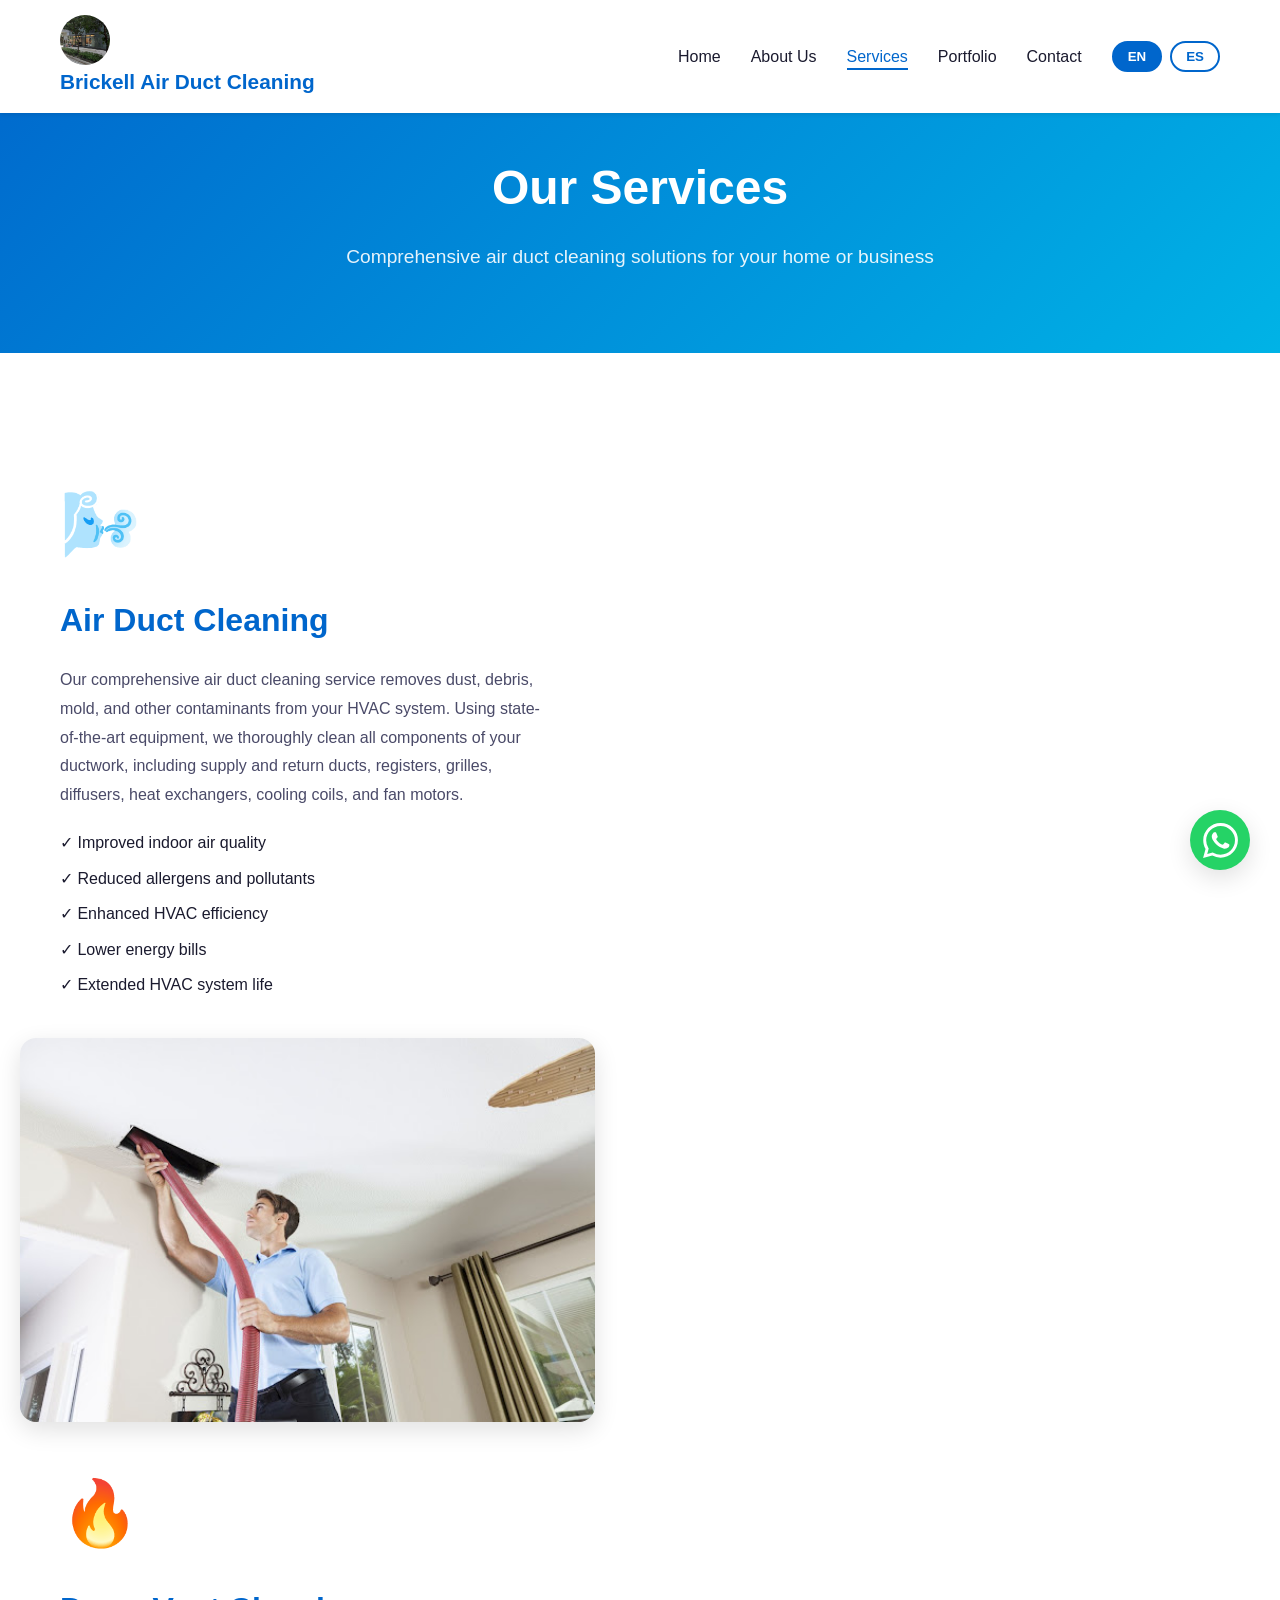
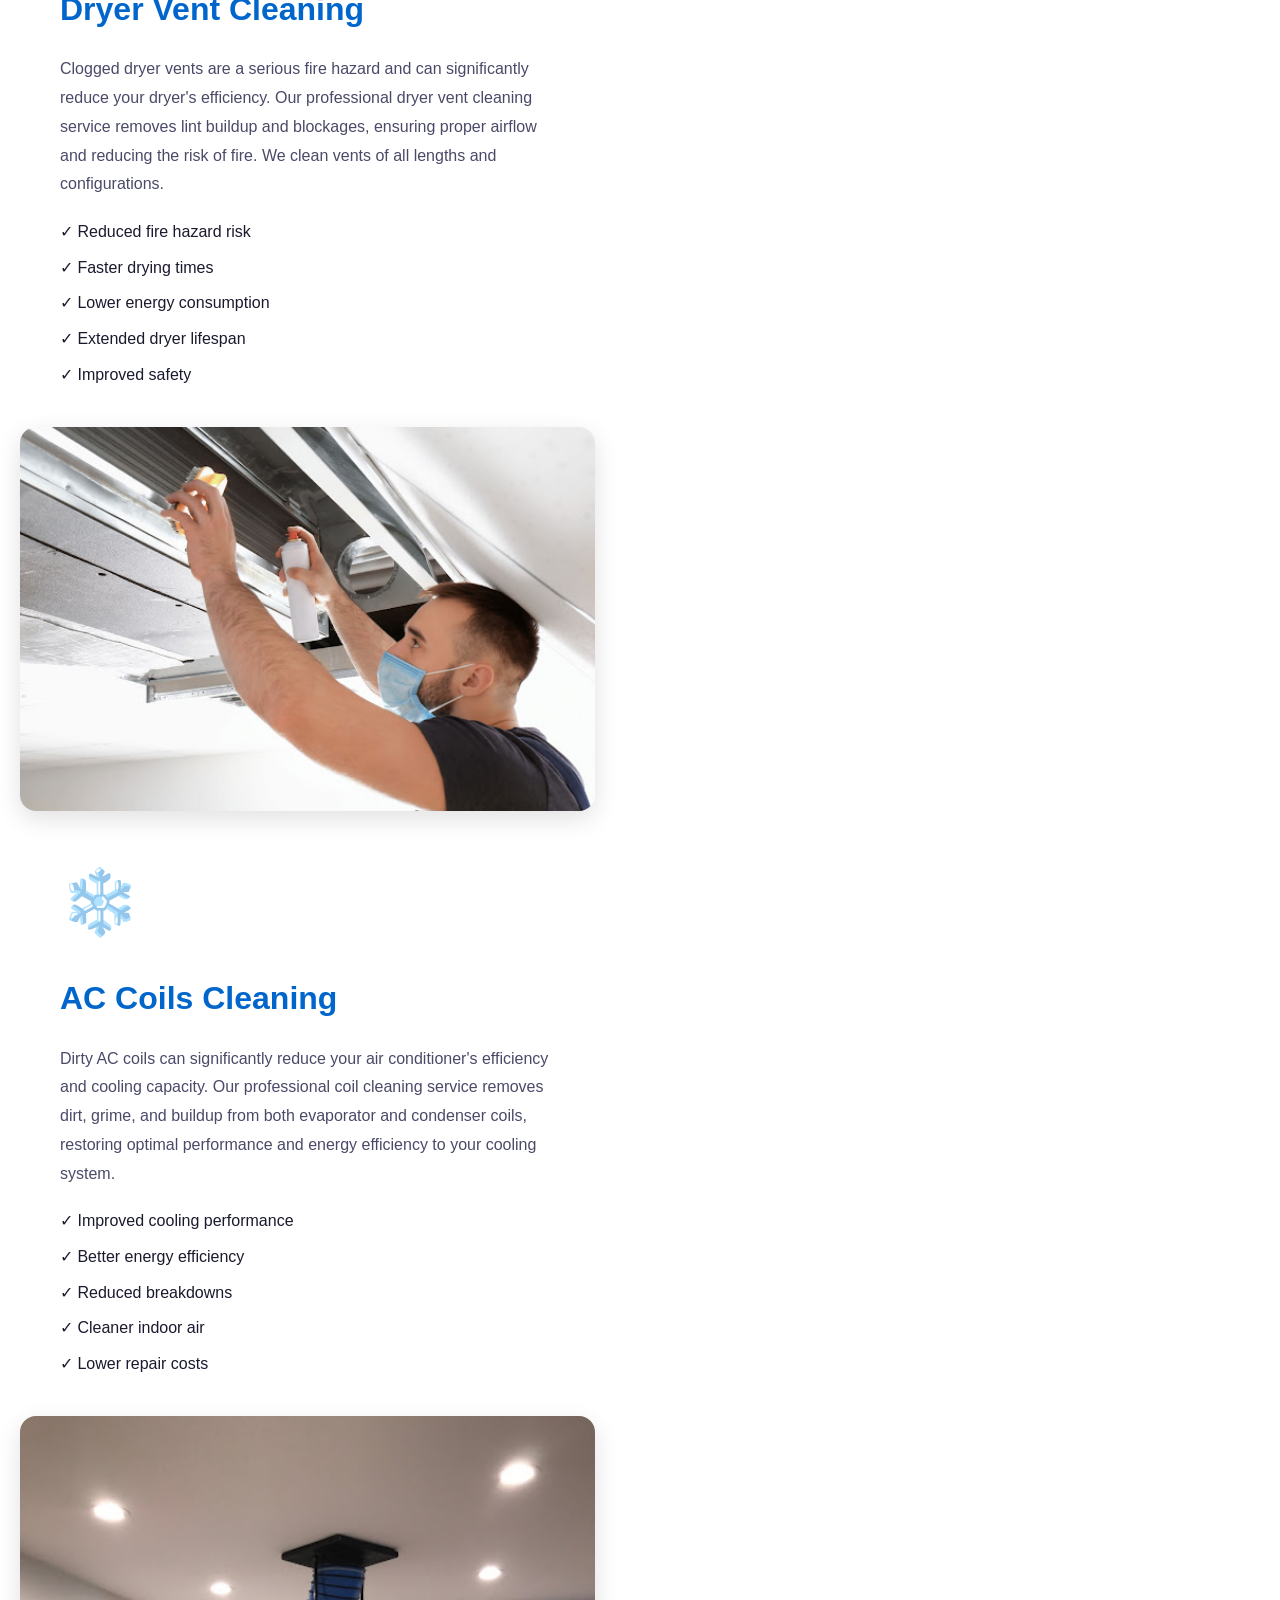
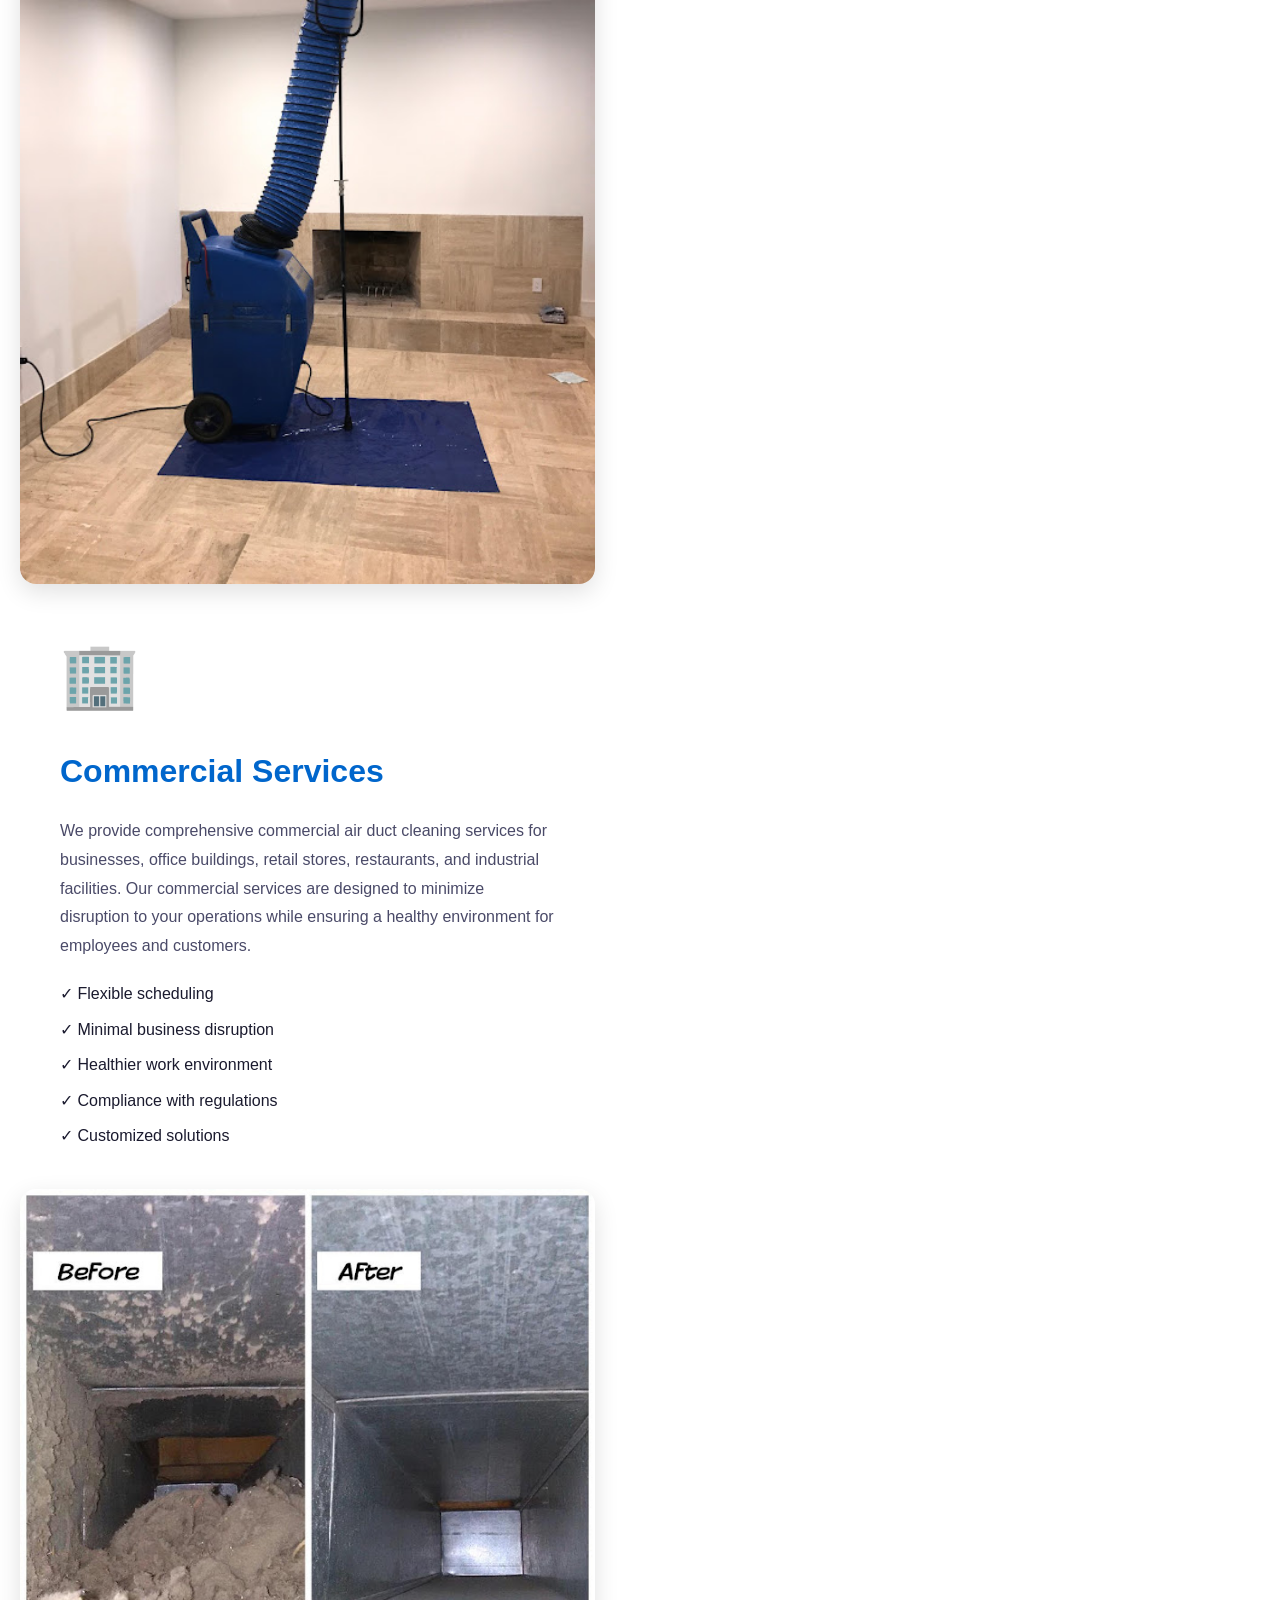
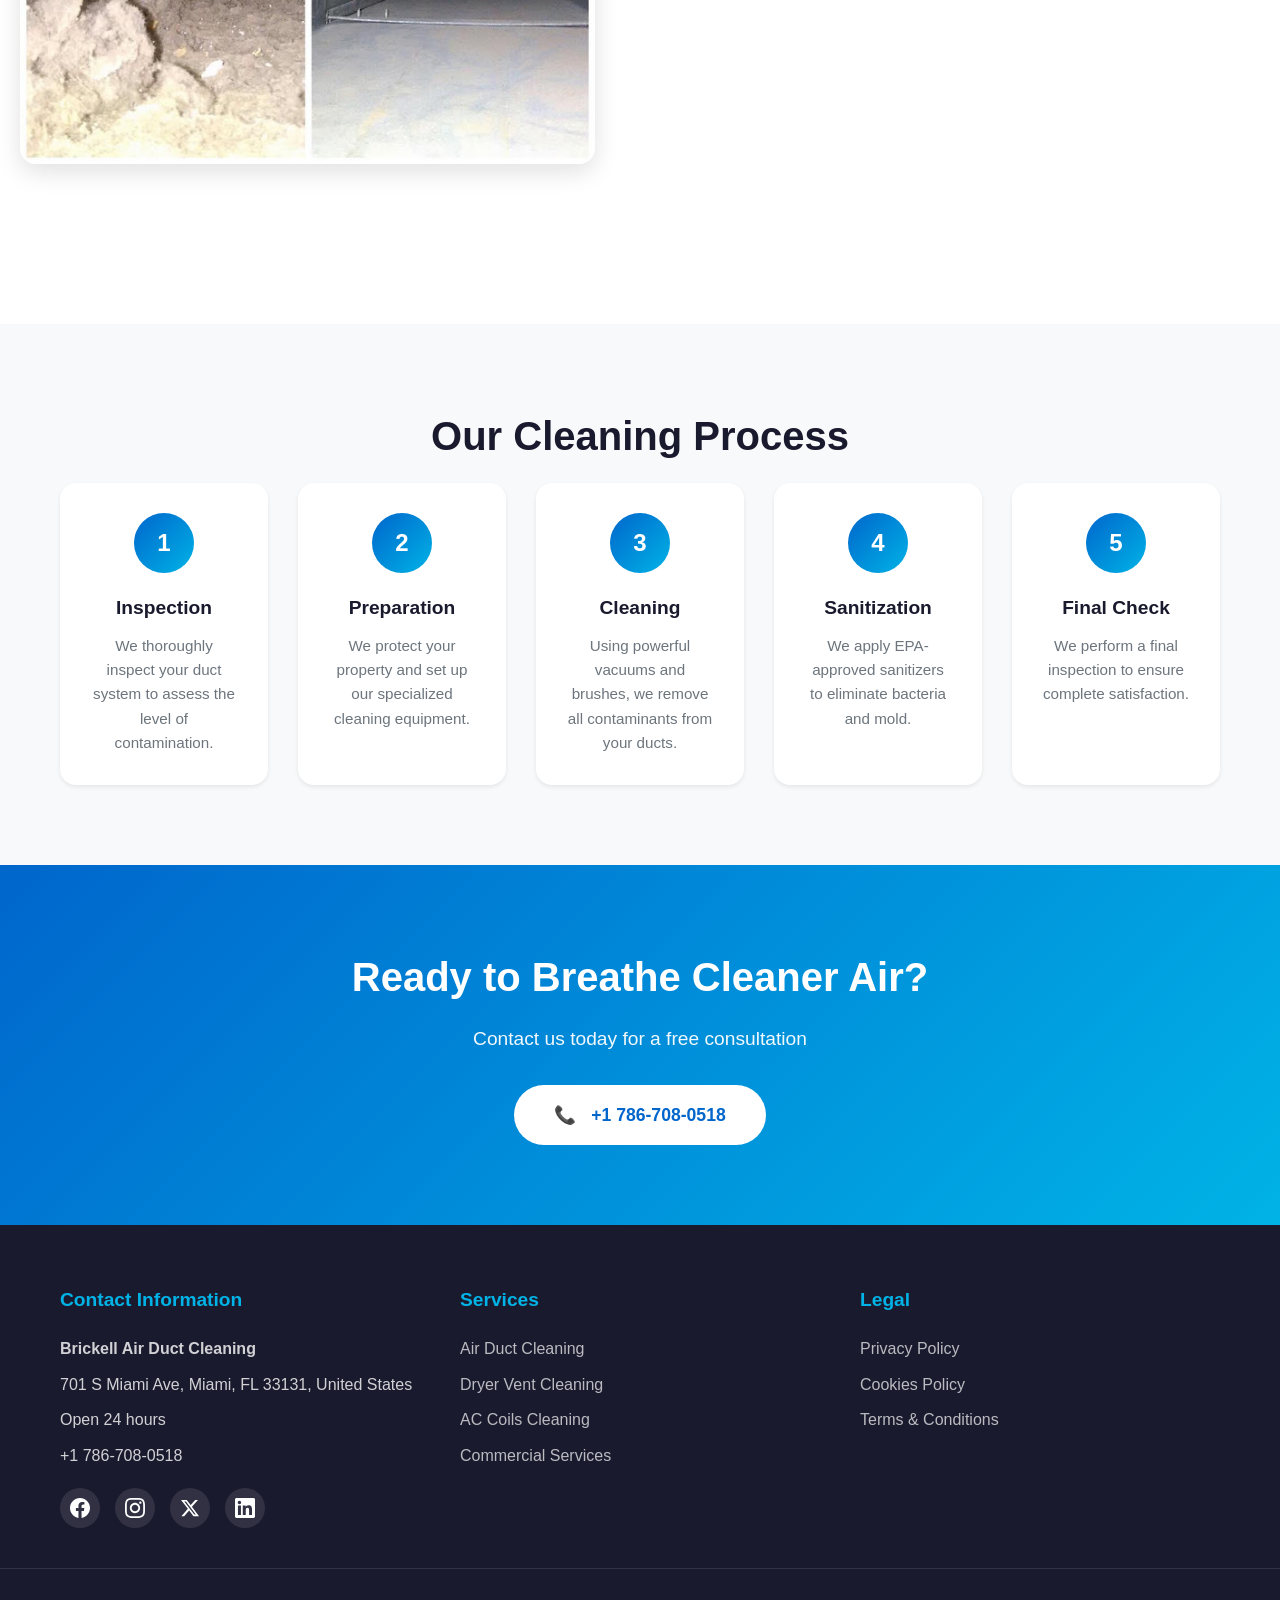
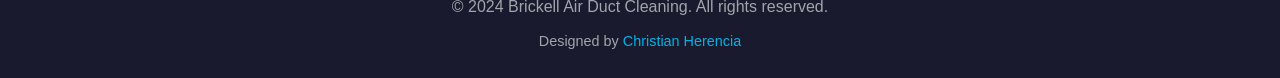
<file: services.html>
<!DOCTYPE html>
<html lang="en">
<head>
    <meta charset="UTF-8">
    <meta name="viewport" content="width=device-width, initial-scale=1.0">
    <meta name="description" content="Professional air duct cleaning services in Miami. Air ducts, dryer vents, AC coils cleaning. Call +1 786-708-0518 for 24/7 service.">
    <meta name="keywords" content="air duct cleaning, dryer vent cleaning, AC coils cleaning, HVAC cleaning Miami, commercial duct cleaning">
    <meta name="author" content="Christian Herencia">
    <meta name="robots" content="index, follow">
    <meta property="og:title" content="Services - Brickell Air Duct Cleaning">
    <meta property="og:description" content="Professional air duct cleaning services in Miami, FL. 24/7 availability.">
    <meta property="og:type" content="website">
    <meta property="og:locale" content="en_US">
    <meta property="og:locale:alternate" content="es_ES">
    <meta name="twitter:card" content="summary_large_image">
    <meta name="twitter:title" content="Services - Brickell Air Duct Cleaning">
    <link rel="canonical" href="https://brickellairductcleaning.com/services.html">
    <title>Our Services - Brickell Air Duct Cleaning Miami, FL</title>
    <link rel="stylesheet" href="css/styles.css">
    <link rel="icon" type="image/x-icon" href="images/brickell-air-duct-cleaning-thumbnail.jpg">
</head>
<body>
    <!-- Navigation -->
    <nav class="navbar" id="navbar">
        <div class="nav-container">
            <div class="nav-logo">
                <a href="index.html">
                    <img src="images/brickell-air-duct-cleaning-thumbnail.jpg" alt="Brickell Air Duct Cleaning Logo" class="logo-img">
                    <span class="logo-text">Brickell Air Duct Cleaning</span>
                </a>
            </div>
            <ul class="nav-menu" id="nav-menu">
                <li><a href="index.html" class="nav-link" data-lang="home">Home</a></li>
                <li><a href="about.html" class="nav-link" data-lang="about">About Us</a></li>
                <li><a href="services.html" class="nav-link active" data-lang="services">Services</a></li>
                <li><a href="portfolio.html" class="nav-link" data-lang="portfolio">Portfolio</a></li>
                <li><a href="contact.html" class="nav-link" data-lang="contact">Contact</a></li>
                <li class="lang-switcher">
                    <button class="lang-btn active" data-lang-code="en">EN</button>
                    <button class="lang-btn" data-lang-code="es">ES</button>
                </li>
            </ul>
            <div class="hamburger" id="hamburger">
                <span></span>
                <span></span>
                <span></span>
            </div>
        </div>
    </nav>

    <!-- Page Header -->
    <section class="page-header">
        <div class="container">
            <h1 data-lang="services_title">Our Services</h1>
            <p data-lang="services_subtitle">Comprehensive air duct cleaning solutions for your home or business</p>
        </div>
    </section>

    <!-- Services Detail -->
    <section class="services-detail section">
        <div class="container">
            <!-- Service 1 -->
            <div class="service-detail">
                <div class="service-detail-content">
                    <div class="service-icon-large">🌬️</div>
                    <h2 data-lang="service_1_title">Air Duct Cleaning</h2>
                    <p data-lang="service_1_detail">Our comprehensive air duct cleaning service removes dust, debris, mold, and other contaminants from your HVAC system. Using state-of-the-art equipment, we thoroughly clean all components of your ductwork, including supply and return ducts, registers, grilles, diffusers, heat exchangers, cooling coils, and fan motors.</p>
                    <ul class="service-benefits">
                        <li data-lang="benefit_1">✓ Improved indoor air quality</li>
                        <li data-lang="benefit_2">✓ Reduced allergens and pollutants</li>
                        <li data-lang="benefit_3">✓ Enhanced HVAC efficiency</li>
                        <li data-lang="benefit_4">✓ Lower energy bills</li>
                        <li data-lang="benefit_5">✓ Extended HVAC system life</li>
                    </ul>
                </div>
                <div class="service-detail-image">
                    <img src="images/air-duct-cleaning-miami-1.jpg" alt="Professional air duct cleaning service">
                </div>
            </div>

            <!-- Service 2 -->
            <div class="service-detail reverse">
                <div class="service-detail-content">
                    <div class="service-icon-large">🔥</div>
                    <h2 data-lang="service_2_title">Dryer Vent Cleaning</h2>
                    <p data-lang="service_2_detail">Clogged dryer vents are a serious fire hazard and can significantly reduce your dryer's efficiency. Our professional dryer vent cleaning service removes lint buildup and blockages, ensuring proper airflow and reducing the risk of fire. We clean vents of all lengths and configurations.</p>
                    <ul class="service-benefits">
                        <li data-lang="benefit_6">✓ Reduced fire hazard risk</li>
                        <li data-lang="benefit_7">✓ Faster drying times</li>
                        <li data-lang="benefit_8">✓ Lower energy consumption</li>
                        <li data-lang="benefit_9">✓ Extended dryer lifespan</li>
                        <li data-lang="benefit_10">✓ Improved safety</li>
                    </ul>
                </div>
                <div class="service-detail-image">
                    <img src="images/air-duct-cleaning-miami-2.jpg" alt="Dryer vent cleaning service">
                </div>
            </div>

            <!-- Service 3 -->
            <div class="service-detail">
                <div class="service-detail-content">
                    <div class="service-icon-large">❄️</div>
                    <h2 data-lang="service_3_title">AC Coils Cleaning</h2>
                    <p data-lang="service_3_detail">Dirty AC coils can significantly reduce your air conditioner's efficiency and cooling capacity. Our professional coil cleaning service removes dirt, grime, and buildup from both evaporator and condenser coils, restoring optimal performance and energy efficiency to your cooling system.</p>
                    <ul class="service-benefits">
                        <li data-lang="benefit_11">✓ Improved cooling performance</li>
                        <li data-lang="benefit_12">✓ Better energy efficiency</li>
                        <li data-lang="benefit_13">✓ Reduced breakdowns</li>
                        <li data-lang="benefit_14">✓ Cleaner indoor air</li>
                        <li data-lang="benefit_15">✓ Lower repair costs</li>
                    </ul>
                </div>
                <div class="service-detail-image">
                    <img src="images/air-duct-cleaning-miami-3.jpg" alt="AC coils cleaning service">
                </div>
            </div>

            <!-- Service 4 -->
            <div class="service-detail reverse">
                <div class="service-detail-content">
                    <div class="service-icon-large">🏢</div>
                    <h2 data-lang="service_4_title">Commercial Services</h2>
                    <p data-lang="service_4_detail">We provide comprehensive commercial air duct cleaning services for businesses, office buildings, retail stores, restaurants, and industrial facilities. Our commercial services are designed to minimize disruption to your operations while ensuring a healthy environment for employees and customers.</p>
                    <ul class="service-benefits">
                        <li data-lang="benefit_16">✓ Flexible scheduling</li>
                        <li data-lang="benefit_17">✓ Minimal business disruption</li>
                        <li data-lang="benefit_18">✓ Healthier work environment</li>
                        <li data-lang="benefit_19">✓ Compliance with regulations</li>
                        <li data-lang="benefit_20">✓ Customized solutions</li>
                    </ul>
                </div>
                <div class="service-detail-image">
                    <img src="images/air-duct-cleaning-miami-4.jpg" alt="Commercial air duct cleaning">
                </div>
            </div>
        </div>
    </section>

    <!-- Process Section -->
    <section class="process-section section">
        <div class="container">
            <h2 class="section-title" data-lang="our_process">Our Cleaning Process</h2>
            <div class="process-grid">
                <div class="process-step">
                    <div class="step-number">1</div>
                    <h3 data-lang="step_1_title">Inspection</h3>
                    <p data-lang="step_1_desc">We thoroughly inspect your duct system to assess the level of contamination.</p>
                </div>
                <div class="process-step">
                    <div class="step-number">2</div>
                    <h3 data-lang="step_2_title">Preparation</h3>
                    <p data-lang="step_2_desc">We protect your property and set up our specialized cleaning equipment.</p>
                </div>
                <div class="process-step">
                    <div class="step-number">3</div>
                    <h3 data-lang="step_3_title">Cleaning</h3>
                    <p data-lang="step_3_desc">Using powerful vacuums and brushes, we remove all contaminants from your ducts.</p>
                </div>
                <div class="process-step">
                    <div class="step-number">4</div>
                    <h3 data-lang="step_4_title">Sanitization</h3>
                    <p data-lang="step_4_desc">We apply EPA-approved sanitizers to eliminate bacteria and mold.</p>
                </div>
                <div class="process-step">
                    <div class="step-number">5</div>
                    <h3 data-lang="step_5_title">Final Check</h3>
                    <p data-lang="step_5_desc">We perform a final inspection to ensure complete satisfaction.</p>
                </div>
            </div>
        </div>
    </section>

    <!-- CTA Section -->
    <section class="cta-section">
        <div class="container">
            <h2 data-lang="cta_title">Ready to Breathe Cleaner Air?</h2>
            <p data-lang="cta_subtitle">Contact us today for a free consultation</p>
            <a href="tel:+17867080518" class="btn btn-white btn-large">
                <span class="phone-icon">📞</span> +1 786-708-0518
            </a>
        </div>
    </section>

    <!-- Footer -->
    <footer class="footer">
        <div class="footer-container">
            <div class="footer-section">
                <h3 data-lang="footer_contact">Contact Information</h3>
                <p><strong>Brickell Air Duct Cleaning</strong></p>
                <p>701 S Miami Ave, Miami, FL 33131, United States</p>
                <p>Open 24 hours</p>
                <p><a href="tel:+17867080518">+1 786-708-0518</a></p>
                <div class="social-links">
                    <a href="https://facebook.com" target="_blank" rel="noopener" class="social-link" aria-label="Facebook">
                        <svg viewBox="0 0 24 24" class="social-icon"><path d="M24 12.073c0-6.627-5.373-12-12-12s-12 5.373-12 12c0 5.99 4.388 10.954 10.125 11.854v-8.385H7.078v-3.47h3.047V9.43c0-3.007 1.792-4.669 4.533-4.669 1.312 0 2.686.235 2.686.235v2.953H15.83c-1.491 0-1.956.925-1.956 1.874v2.25h3.328l-.532 3.47h-2.796v8.385C19.612 23.027 24 18.062 24 12.073z"/></svg>
                    </a>
                    <a href="https://instagram.com" target="_blank" rel="noopener" class="social-link" aria-label="Instagram">
                        <svg viewBox="0 0 24 24" class="social-icon"><path d="M12 2.163c3.204 0 3.584.012 4.85.07 3.252.148 4.771 1.691 4.919 4.919.058 1.265.069 1.645.069 4.849 0 3.205-.012 3.584-.069 4.849-.149 3.225-1.664 4.771-4.919 4.919-1.266.058-1.644.07-4.85.07-3.204 0-3.584-.012-4.849-.07-3.26-.149-4.771-1.699-4.919-4.92-.058-1.265-.07-1.644-.07-4.849 0-3.204.013-3.583.07-4.849.149-3.227 1.664-4.771 4.919-4.919 1.266-.057 1.645-.069 4.849-.069zm0-2.163c-3.259 0-3.667.014-4.947.072-4.358.2-6.78 2.618-6.98 6.98-.059 1.281-.073 1.689-.073 4.948 0 3.259.014 3.668.072 4.948.2 4.358 2.618 6.78 6.98 6.98 1.281.058 1.689.072 4.948.072 3.259 0 3.668-.014 4.948-.072 4.354-.2 6.782-2.618 6.979-6.98.059-1.28.073-1.689.073-4.948 0-3.259-.014-3.667-.072-4.947-.196-4.354-2.617-6.78-6.979-6.98-1.281-.059-1.69-.073-4.949-.073zm0 5.838c-3.403 0-6.162 2.759-6.162 6.162s2.759 6.163 6.162 6.163 6.162-2.759 6.162-6.163c0-3.403-2.759-6.162-6.162-6.162zm0 10.162c-2.209 0-4-1.79-4-4 0-2.209 1.791-4 4-4s4 1.791 4 4c0 2.21-1.791 4-4 4zm6.406-11.845c-.796 0-1.441.645-1.441 1.44s.645 1.44 1.441 1.44c.795 0 1.439-.645 1.439-1.44s-.644-1.44-1.439-1.44z"/></svg>
                    </a>
                    <a href="https://twitter.com" target="_blank" rel="noopener" class="social-link" aria-label="Twitter">
                        <svg viewBox="0 0 24 24" class="social-icon"><path d="M18.244 2.25h3.308l-7.227 8.26 8.502 11.24H16.17l-5.214-6.817L4.99 21.75H1.68l7.73-8.835L1.254 2.25H8.08l4.713 6.231zm-1.161 17.52h1.833L7.084 4.126H5.117z"/></svg>
                    </a>
                    <a href="https://linkedin.com" target="_blank" rel="noopener" class="social-link" aria-label="LinkedIn">
                        <svg viewBox="0 0 24 24" class="social-icon"><path d="M20.447 20.452h-3.554v-5.569c0-1.328-.027-3.037-1.852-3.037-1.853 0-2.136 1.445-2.136 2.939v5.667H9.351V9h3.414v1.561h.046c.477-.9 1.637-1.85 3.37-1.85 3.601 0 4.267 2.37 4.267 5.455v6.286zM5.337 7.433c-1.144 0-2.063-.926-2.063-2.065 0-1.138.92-2.063 2.063-2.063 1.14 0 2.064.925 2.064 2.063 0 1.139-.925 2.065-2.064 2.065zm1.782 13.019H3.555V9h3.564v11.452zM22.225 0H1.771C.792 0 0 .774 0 1.729v20.542C0 23.227.792 24 1.771 24h20.451C23.2 24 24 23.227 24 22.271V1.729C24 .774 23.2 0 22.222 0h.003z"/></svg>
                    </a>
                </div>
            </div>
            <div class="footer-section">
                <h3 data-lang="footer_services">Services</h3>
                <ul class="footer-links">
                    <li><a href="services.html" data-lang="service_1_title">Air Duct Cleaning</a></li>
                    <li><a href="services.html" data-lang="service_2_title">Dryer Vent Cleaning</a></li>
                    <li><a href="services.html" data-lang="service_3_title">AC Coils Cleaning</a></li>
                    <li><a href="services.html" data-lang="service_4_title">Commercial Services</a></li>
                </ul>
            </div>
            <div class="footer-section">
                <h3 data-lang="footer_legal">Legal</h3>
                <ul class="footer-links">
                    <li><a href="privacy.html" data-lang="privacy_policy">Privacy Policy</a></li>
                    <li><a href="cookies.html" data-lang="cookies_policy">Cookies Policy</a></li>
                    <li><a href="terms.html" data-lang="terms_conditions">Terms & Conditions</a></li>
                </ul>
            </div>
        </div>
        <div class="footer-bottom">
            <p>&copy; 2024 Brickell Air Duct Cleaning. All rights reserved.</p>
            <p class="designer-credit">
                <span data-lang="designed_by">Designed by</span> 
                <a href="https://christian-freelance.us/" target="_blank" rel="noopener">Christian Herencia</a>
            </p>
        </div>
    </footer>

    <!-- Scroll to Top Button -->
    <button class="scroll-top" id="scroll-top" aria-label="Scroll to top">
        <svg viewBox="0 0 24 24" class="arrow-icon"><path d="M12 4l-8 8h6v8h4v-8h6z"/></svg>
    </button>

    <!-- WhatsApp Button -->
    <a href="https://wa.me/17867080518?text=Hello%2C%20I%20would%20like%20to%20inquire%20about%20your%20air%20duct%20cleaning%20services." 
       class="whatsapp-btn" 
       target="_blank" 
       rel="noopener"
       aria-label="Contact us on WhatsApp">
        <svg viewBox="0 0 24 24" class="whatsapp-icon"><path d="M17.472 14.382c-.297-.149-1.758-.867-2.03-.967-.273-.099-.471-.148-.67.15-.197.297-.767.966-.94 1.164-.173.199-.347.223-.644.075-.297-.15-1.255-.463-2.39-1.475-.883-.788-1.48-1.761-1.653-2.059-.173-.297-.018-.458.13-.606.134-.133.298-.347.446-.52.149-.174.198-.298.298-.497.099-.198.05-.371-.025-.52-.075-.149-.669-1.612-.916-2.207-.242-.579-.487-.5-.669-.51-.173-.008-.371-.01-.57-.01-.198 0-.52.074-.792.372-.272.297-1.04 1.016-1.04 2.479 0 1.462 1.065 2.875 1.213 3.074.149.198 2.096 3.2 5.077 4.487.709.306 1.262.489 1.694.625.712.227 1.36.195 1.871.118.571-.085 1.758-.719 2.006-1.413.248-.694.248-1.289.173-1.413-.074-.124-.272-.198-.57-.347m-5.421 7.403h-.004a9.87 9.87 0 01-5.031-1.378l-.361-.214-3.741.982.998-3.648-.235-.374a9.86 9.86 0 01-1.51-5.26c.001-5.45 4.436-9.884 9.888-9.884 2.64 0 5.122 1.03 6.988 2.898a9.825 9.825 0 012.893 6.994c-.003 5.45-4.437 9.884-9.885 9.884m8.413-18.297A11.815 11.815 0 0012.05 0C5.495 0 .16 5.335.157 11.892c0 2.096.547 4.142 1.588 5.945L.057 24l6.305-1.654a11.882 11.882 0 005.683 1.448h.005c6.554 0 11.89-5.335 11.893-11.893a11.821 11.821 0 00-3.48-8.413z"/></svg>
    </a>

    <script src="js/main.js"></script>
</body>
</html>
</file>
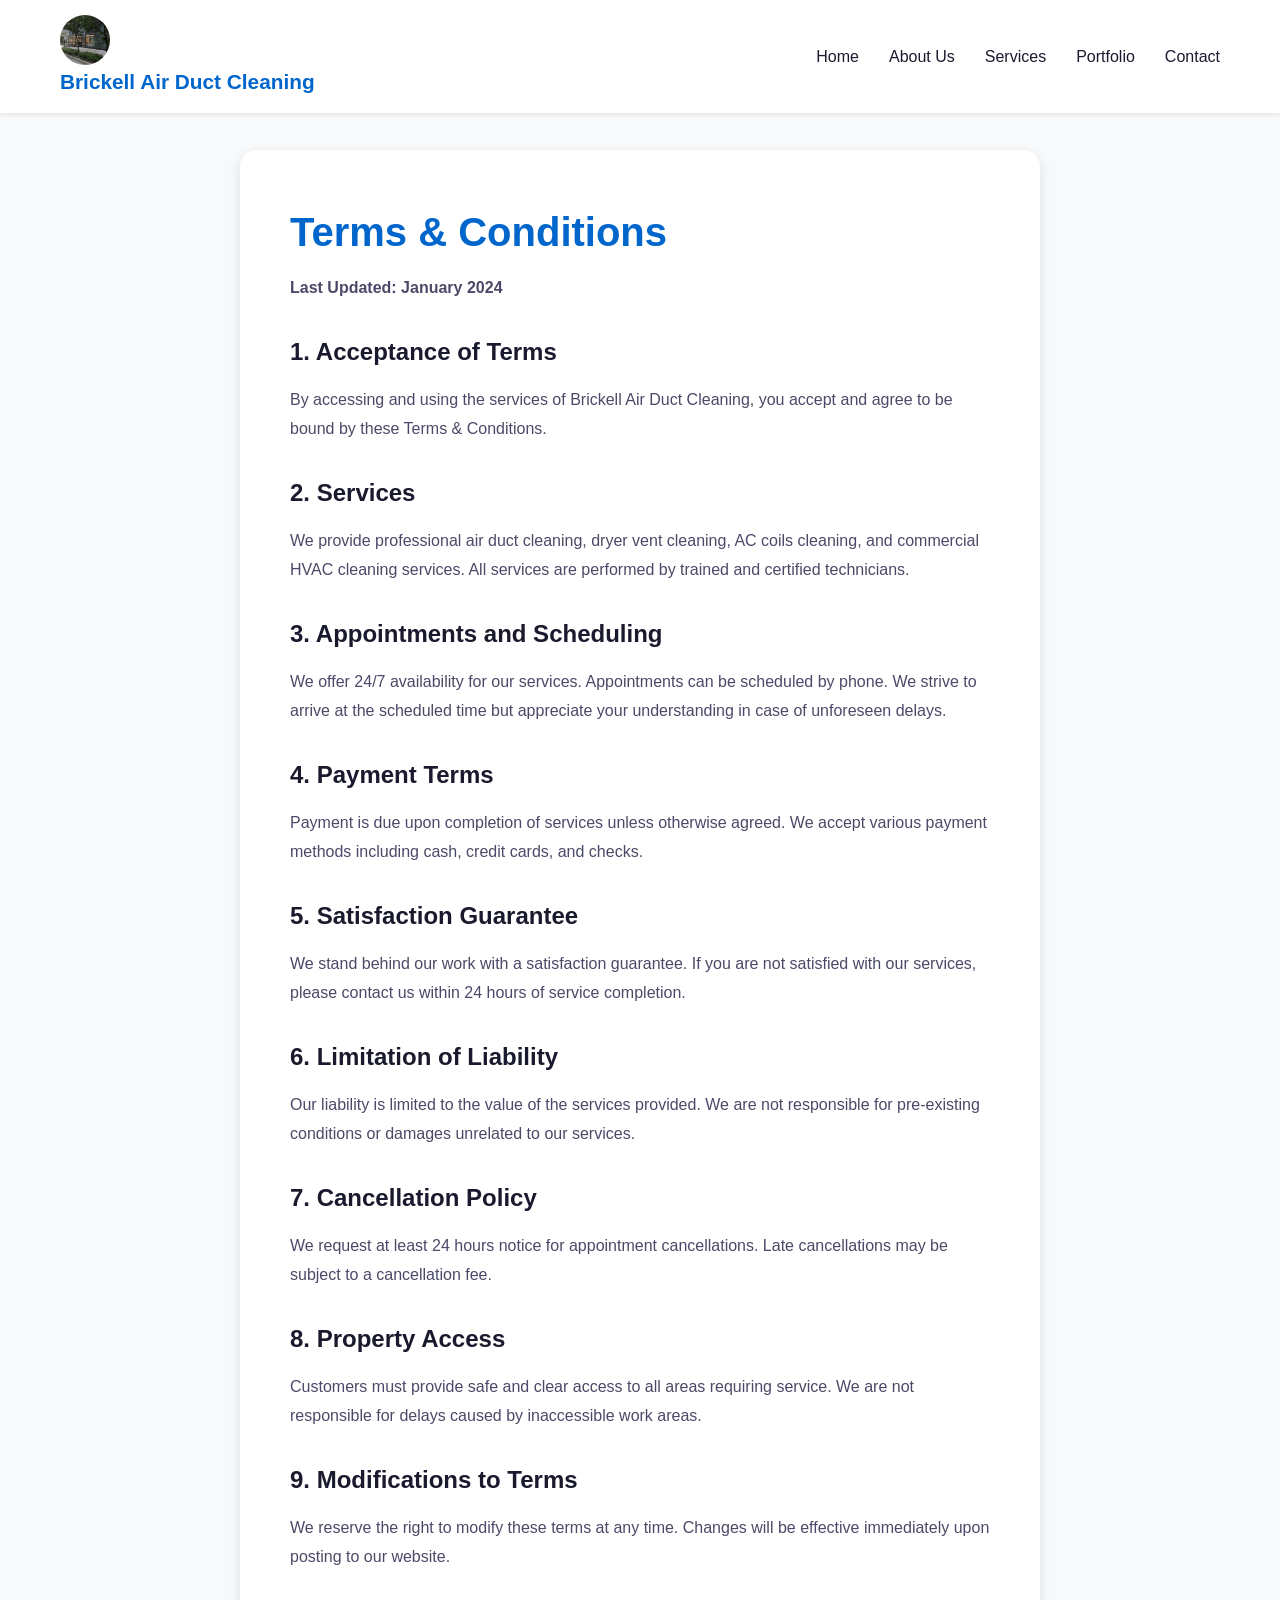
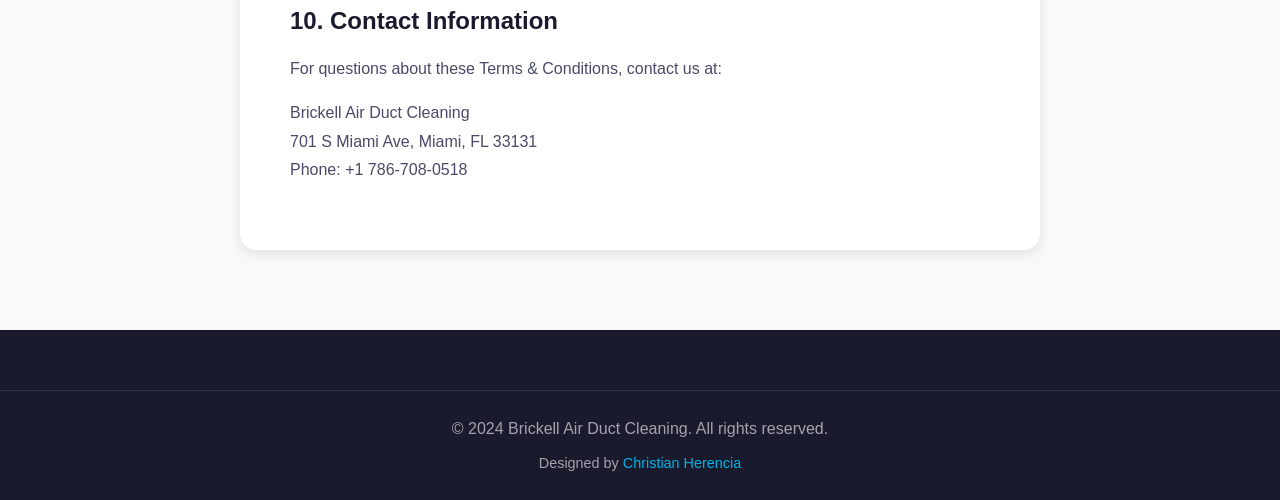
<file: terms.html>
<!DOCTYPE html>
<html lang="en">
<head>
    <meta charset="UTF-8">
    <meta name="viewport" content="width=device-width, initial-scale=1.0">
    <title>Terms & Conditions - Brickell Air Duct Cleaning</title>
    <link rel="stylesheet" href="css/styles.css">
</head>
<body>
    <nav class="navbar" id="navbar">
        <div class="nav-container">
            <div class="nav-logo">
                <a href="index.html">
                    <img src="images/brickell-air-duct-cleaning-thumbnail.jpg" alt="Brickell Air Duct Cleaning Logo" class="logo-img">
                    <span class="logo-text">Brickell Air Duct Cleaning</span>
                </a>
            </div>
            <ul class="nav-menu" id="nav-menu">
                <li><a href="index.html" class="nav-link">Home</a></li>
                <li><a href="about.html" class="nav-link">About Us</a></li>
                <li><a href="services.html" class="nav-link">Services</a></li>
                <li><a href="portfolio.html" class="nav-link">Portfolio</a></li>
                <li><a href="contact.html" class="nav-link">Contact</a></li>
            </ul>
        </div>
    </nav>

    <main class="legal-content">
        <div class="container">
            <h1>Terms & Conditions</h1>
            <p><strong>Last Updated: January 2024</strong></p>

            <h2>1. Acceptance of Terms</h2>
            <p>By accessing and using the services of Brickell Air Duct Cleaning, you accept and agree to be bound by these Terms & Conditions.</p>

            <h2>2. Services</h2>
            <p>We provide professional air duct cleaning, dryer vent cleaning, AC coils cleaning, and commercial HVAC cleaning services. All services are performed by trained and certified technicians.</p>

            <h2>3. Appointments and Scheduling</h2>
            <p>We offer 24/7 availability for our services. Appointments can be scheduled by phone. We strive to arrive at the scheduled time but appreciate your understanding in case of unforeseen delays.</p>

            <h2>4. Payment Terms</h2>
            <p>Payment is due upon completion of services unless otherwise agreed. We accept various payment methods including cash, credit cards, and checks.</p>

            <h2>5. Satisfaction Guarantee</h2>
            <p>We stand behind our work with a satisfaction guarantee. If you are not satisfied with our services, please contact us within 24 hours of service completion.</p>

            <h2>6. Limitation of Liability</h2>
            <p>Our liability is limited to the value of the services provided. We are not responsible for pre-existing conditions or damages unrelated to our services.</p>

            <h2>7. Cancellation Policy</h2>
            <p>We request at least 24 hours notice for appointment cancellations. Late cancellations may be subject to a cancellation fee.</p>

            <h2>8. Property Access</h2>
            <p>Customers must provide safe and clear access to all areas requiring service. We are not responsible for delays caused by inaccessible work areas.</p>

            <h2>9. Modifications to Terms</h2>
            <p>We reserve the right to modify these terms at any time. Changes will be effective immediately upon posting to our website.</p>

            <h2>10. Contact Information</h2>
            <p>For questions about these Terms & Conditions, contact us at:</p>
            <p>Brickell Air Duct Cleaning<br>
            701 S Miami Ave, Miami, FL 33131<br>
            Phone: +1 786-708-0518</p>
        </div>
    </main>

    <footer class="footer">
        <div class="footer-bottom">
            <p>&copy; 2024 Brickell Air Duct Cleaning. All rights reserved.</p>
            <p class="designer-credit">Designed by <a href="https://christian-freelance.us/" target="_blank" rel="noopener">Christian Herencia</a></p>
        </div>
    </footer>
</body>
</html>
</file>
<file: css/styles.css>
/* ========================================
   Brickell Air Duct Cleaning - Main Styles
   Designed by Christian Herencia
   ======================================== */

/* CSS Variables */
:root {
    --primary-color: #0066cc;
    --primary-dark: #004c99;
    --secondary-color: #00b3e6;
    --accent-color: #ff6b35;
    --text-dark: #1a1a2e;
    --text-light: #4a4a68;
    --text-muted: #6c757d;
    --bg-light: #f8f9fa;
    --bg-white: #ffffff;
    --border-color: #e9ecef;
    --shadow-sm: 0 2px 4px rgba(0, 0, 0, 0.08);
    --shadow-md: 0 4px 12px rgba(0, 0, 0, 0.1);
    --shadow-lg: 0 8px 24px rgba(0, 0, 0, 0.12);
    --shadow-xl: 0 16px 48px rgba(0, 0, 0, 0.15);
    --transition: all 0.3s ease;
    --border-radius: 8px;
    --border-radius-lg: 16px;
}

/* Reset & Base */
*, *::before, *::after {
    margin: 0;
    padding: 0;
    box-sizing: border-box;
}

html {
    scroll-behavior: smooth;
}

body {
    font-family: 'Segoe UI', Tahoma, Geneva, Verdana, sans-serif;
    line-height: 1.6;
    color: var(--text-dark);
    background-color: var(--bg-white);
    overflow-x: hidden;
}

a {
    text-decoration: none;
    color: inherit;
    transition: var(--transition);
}

img {
    max-width: 100%;
    height: auto;
    display: block;
}

ul {
    list-style: none;
}

.container {
    max-width: 1200px;
    margin: 0 auto;
    padding: 0 20px;
}

.section {
    padding: 80px 0;
}

/* ========================================
   Navigation
   ======================================== */
.navbar {
    position: fixed;
    top: 0;
    left: 0;
    right: 0;
    background: var(--bg-white);
    box-shadow: var(--shadow-sm);
    z-index: 1000;
    transition: var(--transition);
}

.navbar.scrolled {
    box-shadow: var(--shadow-md);
    background: rgba(255, 255, 255, 0.98);
}

.nav-container {
    max-width: 1200px;
    margin: 0 auto;
    padding: 15px 20px;
    display: flex;
    justify-content: space-between;
    align-items: center;
}

.nav-logo {
    display: flex;
    align-items: center;
    gap: 12px;
}

.logo-img {
    width: 50px;
    height: 50px;
    border-radius: 50%;
    object-fit: cover;
    transition: var(--transition);
}

.nav-logo:hover .logo-img {
    transform: rotate(5deg);
}

.logo-text {
    font-size: 1.3rem;
    font-weight: 700;
    color: var(--primary-color);
}

.nav-menu {
    display: flex;
    align-items: center;
    gap: 30px;
}

.nav-link {
    font-weight: 500;
    color: var(--text-dark);
    position: relative;
    padding: 5px 0;
}

.nav-link::after {
    content: '';
    position: absolute;
    bottom: 0;
    left: 0;
    width: 0;
    height: 2px;
    background: var(--primary-color);
    transition: var(--transition);
}

.nav-link:hover::after,
.nav-link.active::after {
    width: 100%;
}

.nav-link:hover,
.nav-link.active {
    color: var(--primary-color);
}

/* Language Switcher */
.lang-switcher {
    display: flex;
    gap: 8px;
}

.lang-btn {
    padding: 6px 14px;
    border: 2px solid var(--primary-color);
    background: transparent;
    color: var(--primary-color);
    border-radius: 20px;
    font-weight: 600;
    cursor: pointer;
    transition: var(--transition);
}

.lang-btn:hover {
    background: var(--primary-color);
    color: var(--bg-white);
}

.lang-btn.active {
    background: var(--primary-color);
    color: var(--bg-white);
}

/* Hamburger Menu */
.hamburger {
    display: none;
    flex-direction: column;
    gap: 5px;
    cursor: pointer;
}

.hamburger span {
    width: 25px;
    height: 3px;
    background: var(--primary-color);
    border-radius: 3px;
    transition: var(--transition);
}

/* ========================================
   Hero Carousel
   ======================================== */
.hero-carousel {
    position: relative;
    height: 100vh;
    min-height: 600px;
    overflow: hidden;
    margin-top: 0;
}

.carousel-container {
    position: relative;
    width: 100%;
    height: 100%;
}

.carousel-slide {
    position: absolute;
    top: 0;
    left: 0;
    width: 100%;
    height: 100%;
    opacity: 0;
    visibility: hidden;
    transition: opacity 1s ease, visibility 1s ease;
}

.carousel-slide.active {
    opacity: 1;
    visibility: visible;
}

.carousel-img {
    width: 100%;
    height: 100%;
    object-fit: cover;
}

.carousel-caption {
    position: absolute;
    bottom: 0;
    left: 0;
    right: 0;
    padding: 80px 20px 100px;
    background: linear-gradient(to top, rgba(0, 0, 0, 0.8), transparent);
    text-align: center;
    color: var(--bg-white);
}

.carousel-caption h1 {
    font-size: 3rem;
    font-weight: 700;
    margin-bottom: 15px;
    animation: slideUp 0.8s ease;
}

.carousel-caption p {
    font-size: 1.3rem;
    opacity: 0.9;
    animation: slideUp 0.8s ease 0.2s both;
}

@keyframes slideUp {
    from {
        opacity: 0;
        transform: translateY(30px);
    }
    to {
        opacity: 1;
        transform: translateY(0);
    }
}

.carousel-btn {
    position: absolute;
    top: 50%;
    transform: translateY(-50%);
    background: rgba(255, 255, 255, 0.3);
    border: none;
    color: var(--bg-white);
    font-size: 2rem;
    width: 50px;
    height: 50px;
    border-radius: 50%;
    cursor: pointer;
    transition: var(--transition);
    backdrop-filter: blur(10px);
}

.carousel-btn:hover {
    background: rgba(255, 255, 255, 0.5);
}

.carousel-btn.prev {
    left: 20px;
}

.carousel-btn.next {
    right: 20px;
}

.carousel-dots {
    position: absolute;
    bottom: 30px;
    left: 50%;
    transform: translateX(-50%);
    display: flex;
    gap: 10px;
}

.carousel-dot {
    width: 12px;
    height: 12px;
    border-radius: 50%;
    background: rgba(255, 255, 255, 0.5);
    border: none;
    cursor: pointer;
    transition: var(--transition);
}

.carousel-dot.active {
    background: var(--bg-white);
    width: 30px;
    border-radius: 6px;
}

/* ========================================
   Video Section
   ======================================== */
.video-section {
    position: relative;
    height: 500px;
    overflow: hidden;
}

.video-container {
    position: relative;
    width: 100%;
    height: 100%;
}

.bg-video {
    width: 100%;
    height: 100%;
    object-fit: cover;
}

.video-overlay {
    position: absolute;
    top: 0;
    left: 0;
    right: 0;
    bottom: 0;
    background: rgba(0, 0, 0, 0.5);
    display: flex;
    flex-direction: column;
    justify-content: center;
    align-items: center;
    text-align: center;
    color: var(--bg-white);
}

.video-overlay h2 {
    font-size: 2.5rem;
    margin-bottom: 15px;
}

.video-overlay p {
    font-size: 1.2rem;
    opacity: 0.9;
}

/* ========================================
   Buttons
   ======================================== */
.btn {
    display: inline-block;
    padding: 12px 30px;
    border-radius: 30px;
    font-weight: 600;
    text-align: center;
    cursor: pointer;
    transition: var(--transition);
    border: none;
    font-size: 1rem;
}

.btn-primary {
    background: var(--primary-color);
    color: var(--bg-white);
}

.btn-primary:hover {
    background: var(--primary-dark);
    transform: translateY(-2px);
    box-shadow: var(--shadow-md);
}

.btn-white {
    background: var(--bg-white);
    color: var(--primary-color);
}

.btn-white:hover {
    background: var(--bg-light);
    transform: translateY(-2px);
    box-shadow: var(--shadow-md);
}

.btn-large {
    padding: 16px 40px;
    font-size: 1.1rem;
}

/* ========================================
   Services Preview
   ======================================== */
.services-preview {
    background: var(--bg-light);
}

.section-title {
    text-align: center;
    font-size: 2.5rem;
    color: var(--text-dark);
    margin-bottom: 15px;
}

.section-subtitle {
    text-align: center;
    color: var(--text-muted);
    font-size: 1.1rem;
    margin-bottom: 50px;
}

.services-grid {
    display: grid;
    grid-template-columns: repeat(auto-fit, minmax(250px, 1fr));
    gap: 30px;
}

.service-card {
    background: var(--bg-white);
    padding: 40px 30px;
    border-radius: var(--border-radius-lg);
    box-shadow: var(--shadow-sm);
    text-align: center;
    transition: var(--transition);
}

.service-card:hover {
    transform: translateY(-10px);
    box-shadow: var(--shadow-xl);
}

.service-icon {
    font-size: 3.5rem;
    margin-bottom: 20px;
}

.service-card h3 {
    font-size: 1.4rem;
    color: var(--text-dark);
    margin-bottom: 15px;
}

.service-card p {
    color: var(--text-muted);
    margin-bottom: 20px;
}

/* ========================================
   Testimonials
   ======================================== */
.testimonials {
    background: var(--bg-white);
}

.testimonials-grid {
    display: grid;
    grid-template-columns: repeat(auto-fit, minmax(300px, 1fr));
    gap: 30px;
}

.testimonial-card {
    background: var(--bg-light);
    padding: 35px;
    border-radius: var(--border-radius-lg);
    box-shadow: var(--shadow-sm);
    transition: var(--transition);
}

.testimonial-card:hover {
    box-shadow: var(--shadow-md);
}

.stars {
    color: #ffc107;
    font-size: 1.3rem;
    margin-bottom: 15px;
}

.testimonial-text {
    color: var(--text-light);
    font-style: italic;
    margin-bottom: 20px;
    line-height: 1.8;
}

.testimonial-author {
    display: flex;
    flex-direction: column;
}

.testimonial-author strong {
    color: var(--text-dark);
}

.review-count {
    color: var(--text-muted);
    font-size: 0.9rem;
}

/* ========================================
   CTA Section
   ======================================== */
.cta-section {
    background: linear-gradient(135deg, var(--primary-color), var(--secondary-color));
    padding: 80px 0;
    text-align: center;
    color: var(--bg-white);
}

.cta-section h2 {
    font-size: 2.5rem;
    margin-bottom: 15px;
}

.cta-section p {
    font-size: 1.2rem;
    margin-bottom: 30px;
    opacity: 0.95;
}

.phone-icon {
    margin-right: 10px;
}

/* ========================================
   Footer
   ======================================== */
.footer {
    background: var(--text-dark);
    color: var(--bg-white);
    padding: 60px 0 0;
}

.footer-container {
    display: grid;
    grid-template-columns: repeat(auto-fit, minmax(250px, 1fr));
    gap: 40px;
    max-width: 1200px;
    margin: 0 auto;
    padding: 0 20px 40px;
}

.footer-section h3 {
    font-size: 1.2rem;
    margin-bottom: 20px;
    color: var(--secondary-color);
}

.footer-section p {
    color: rgba(255, 255, 255, 0.8);
    margin-bottom: 10px;
}

.footer-section a {
    color: rgba(255, 255, 255, 0.8);
}

.footer-section a:hover {
    color: var(--secondary-color);
}

.footer-links {
    display: flex;
    flex-direction: column;
    gap: 10px;
}

.footer-links li a {
    color: rgba(255, 255, 255, 0.7);
    transition: var(--transition);
}

.footer-links li a:hover {
    color: var(--secondary-color);
    padding-left: 5px;
}

/* Social Links */
.social-links {
    display: flex;
    gap: 15px;
    margin-top: 20px;
}

.social-link {
    display: flex;
    align-items: center;
    justify-content: center;
    width: 40px;
    height: 40px;
    background: rgba(255, 255, 255, 0.1);
    border-radius: 50%;
    transition: var(--transition);
}

.social-link:hover {
    background: var(--primary-color);
    transform: translateY(-3px);
}

.social-icon {
    width: 20px;
    height: 20px;
    fill: var(--bg-white);
}

.footer-bottom {
    border-top: 1px solid rgba(255, 255, 255, 0.1);
    padding: 25px 20px;
    text-align: center;
    color: rgba(255, 255, 255, 0.6);
}

.designer-credit {
    margin-top: 10px;
    font-size: 0.9rem;
}

.designer-credit a {
    color: var(--secondary-color);
}

/* ========================================
   Scroll to Top Button
   ======================================== */
.scroll-top {
    position: fixed;
    bottom: 100px;
    right: 30px;
    width: 50px;
    height: 50px;
    background: var(--primary-color);
    border: none;
    border-radius: 50%;
    color: var(--bg-white);
    cursor: pointer;
    opacity: 0;
    visibility: hidden;
    transition: var(--transition);
    z-index: 999;
    box-shadow: var(--shadow-md);
}

.scroll-top.visible {
    opacity: 1;
    visibility: visible;
}

.scroll-top:hover {
    background: var(--primary-dark);
    transform: translateY(-5px);
}

.arrow-icon {
    width: 24px;
    height: 24px;
    fill: var(--bg-white);
    transform: rotate(180deg);
}

/* ========================================
   WhatsApp Button
   ======================================== */
.whatsapp-btn {
    position: fixed;
    bottom: 30px;
    right: 30px;
    width: 60px;
    height: 60px;
    background: #25d366;
    border-radius: 50%;
    display: flex;
    align-items: center;
    justify-content: center;
    box-shadow: var(--shadow-lg);
    z-index: 999;
    transition: var(--transition);
}

.whatsapp-btn:hover {
    background: #128c7e;
    transform: scale(1.1);
}

.whatsapp-icon {
    width: 35px;
    height: 35px;
    fill: var(--bg-white);
}

/* ========================================
   Page Header
   ======================================== */
.page-header {
    background: linear-gradient(135deg, var(--primary-color), var(--secondary-color));
    padding: 150px 0 80px;
    text-align: center;
    color: var(--bg-white);
}

.page-header h1 {
    font-size: 3rem;
    margin-bottom: 15px;
}

.page-header p {
    font-size: 1.2rem;
    opacity: 0.9;
}

/* ========================================
   About Page
   ======================================== */
.about-content {
    background: var(--bg-white);
}

.about-grid {
    display: grid;
    grid-template-columns: 1fr 1fr;
    gap: 60px;
    align-items: center;
}

.about-text h2 {
    font-size: 2rem;
    color: var(--primary-color);
    margin-bottom: 20px;
}

.about-text p {
    color: var(--text-light);
    margin-bottom: 20px;
    line-height: 1.8;
}

.about-text h3 {
    font-size: 1.5rem;
    color: var(--text-dark);
    margin: 30px 0 20px;
}

.about-features {
    display: flex;
    flex-direction: column;
    gap: 12px;
}

.about-features li {
    color: var(--text-dark);
    font-weight: 500;
}

.about-images {
    display: grid;
    grid-template-columns: 1fr 1fr;
    gap: 20px;
}

.about-img {
    border-radius: var(--border-radius);
    object-fit: cover;
    transition: var(--transition);
}

.about-img.main {
    grid-row: span 2;
    height: 400px;
}

.about-img.secondary {
    height: 180px;
}

.about-img:hover {
    transform: scale(1.02);
    box-shadow: var(--shadow-lg);
}

/* Stats Section */
.stats-section {
    background: linear-gradient(135deg, var(--primary-color), var(--secondary-color));
    padding: 60px 0;
}

.stats-grid {
    display: grid;
    grid-template-columns: repeat(auto-fit, minmax(200px, 1fr));
    gap: 30px;
}

.stat-card {
    text-align: center;
    color: var(--bg-white);
}

.stat-number {
    font-size: 3rem;
    font-weight: 700;
    margin-bottom: 10px;
}

.stat-label {
    font-size: 1.1rem;
    opacity: 0.9;
}

/* Team Section */
.team-section {
    background: var(--bg-light);
}

.team-grid {
    display: grid;
    grid-template-columns: repeat(auto-fit, minmax(280px, 1fr));
    gap: 30px;
}

.team-card {
    background: var(--bg-white);
    border-radius: var(--border-radius-lg);
    overflow: hidden;
    box-shadow: var(--shadow-sm);
    transition: var(--transition);
}

.team-card:hover {
    transform: translateY(-10px);
    box-shadow: var(--shadow-xl);
}

.team-image {
    height: 250px;
    overflow: hidden;
}

.team-image img {
    width: 100%;
    height: 100%;
    object-fit: cover;
    transition: var(--transition);
}

.team-card:hover .team-image img {
    transform: scale(1.1);
}

.team-card h3 {
    padding: 20px 20px 10px;
    font-size: 1.3rem;
    color: var(--text-dark);
}

.team-card p {
    padding: 0 20px 20px;
    color: var(--text-muted);
}

/* ========================================
   Services Page
   ======================================== */
.services-detail {
    display: grid;
    grid-template-columns: 1fr 1fr;
    gap: 50px;
    align-items: center;
    margin-bottom: 80px;
}

.services-detail.reverse {
    direction: rtl;
}

.services-detail.reverse .service-detail-content {
    direction: ltr;
}

.service-detail-content {
    padding: 40px;
}

.service-icon-large {
    font-size: 4rem;
    margin-bottom: 20px;
}

.service-detail-content h2 {
    font-size: 2rem;
    color: var(--primary-color);
    margin-bottom: 20px;
}

.service-detail-content p {
    color: var(--text-light);
    line-height: 1.8;
    margin-bottom: 20px;
}

.service-benefits {
    display: flex;
    flex-direction: column;
    gap: 10px;
}

.service-benefits li {
    color: var(--text-dark);
}

.service-detail-image {
    border-radius: var(--border-radius-lg);
    overflow: hidden;
    box-shadow: var(--shadow-lg);
}

.service-detail-image img {
    width: 100%;
    height: 100%;
    object-fit: cover;
}

/* Process Section */
.process-section {
    background: var(--bg-light);
}

.process-grid {
    display: grid;
    grid-template-columns: repeat(auto-fit, minmax(200px, 1fr));
    gap: 30px;
}

.process-step {
    text-align: center;
    padding: 30px;
    background: var(--bg-white);
    border-radius: var(--border-radius-lg);
    box-shadow: var(--shadow-sm);
    transition: var(--transition);
}

.process-step:hover {
    transform: translateY(-5px);
    box-shadow: var(--shadow-md);
}

.step-number {
    width: 60px;
    height: 60px;
    background: linear-gradient(135deg, var(--primary-color), var(--secondary-color));
    color: var(--bg-white);
    border-radius: 50%;
    display: flex;
    align-items: center;
    justify-content: center;
    font-size: 1.5rem;
    font-weight: 700;
    margin: 0 auto 20px;
}

.process-step h3 {
    font-size: 1.2rem;
    color: var(--text-dark);
    margin-bottom: 10px;
}

.process-step p {
    color: var(--text-muted);
    font-size: 0.95rem;
}

/* ========================================
   Portfolio Page
   ======================================== */
.portfolio-filters {
    display: flex;
    justify-content: center;
    gap: 15px;
    margin-bottom: 40px;
    flex-wrap: wrap;
}

.filter-btn {
    padding: 10px 25px;
    border: 2px solid var(--primary-color);
    background: transparent;
    color: var(--primary-color);
    border-radius: 30px;
    font-weight: 600;
    cursor: pointer;
    transition: var(--transition);
}

.filter-btn:hover,
.filter-btn.active {
    background: var(--primary-color);
    color: var(--bg-white);
}

.portfolio-grid {
    display: grid;
    grid-template-columns: repeat(auto-fit, minmax(300px, 1fr));
    gap: 25px;
}

.portfolio-item {
    position: relative;
    border-radius: var(--border-radius-lg);
    overflow: hidden;
    box-shadow: var(--shadow-md);
    cursor: pointer;
    transition: var(--transition);
}

.portfolio-item:hover {
    transform: scale(1.02);
}

.portfolio-img {
    width: 100%;
    height: 250px;
    object-fit: cover;
    transition: var(--transition);
}

.portfolio-overlay {
    position: absolute;
    top: 0;
    left: 0;
    right: 0;
    bottom: 0;
    background: linear-gradient(to top, rgba(0, 102, 204, 0.9), transparent);
    display: flex;
    flex-direction: column;
    justify-content: flex-end;
    padding: 30px;
    opacity: 0;
    transition: var(--transition);
    color: var(--bg-white);
}

.portfolio-item:hover .portfolio-overlay {
    opacity: 1;
}

.portfolio-overlay h3 {
    font-size: 1.3rem;
    margin-bottom: 8px;
}

.portfolio-overlay p {
    opacity: 0.9;
    margin-bottom: 15px;
}

.view-btn {
    padding: 10px 25px;
    background: var(--bg-white);
    color: var(--primary-color);
    border: none;
    border-radius: 25px;
    font-weight: 600;
    cursor: pointer;
    align-self: flex-start;
    transition: var(--transition);
}

.view-btn:hover {
    background: var(--secondary-color);
    color: var(--bg-white);
}

/* Modal */
.modal {
    display: none;
    position: fixed;
    top: 0;
    left: 0;
    right: 0;
    bottom: 0;
    background: rgba(0, 0, 0, 0.9);
    z-index: 2000;
    justify-content: center;
    align-items: center;
    padding: 20px;
}

.modal.active {
    display: flex;
}

.modal-content {
    position: relative;
    max-width: 90%;
    max-height: 90%;
}

.modal-img {
    max-width: 100%;
    max-height: 80vh;
    border-radius: var(--border-radius);
}

.modal-caption {
    text-align: center;
    color: var(--bg-white);
    padding: 20px;
    font-size: 1.2rem;
}

.modal-close {
    position: absolute;
    top: -40px;
    right: 0;
    font-size: 2.5rem;
    color: var(--bg-white);
    cursor: pointer;
    transition: var(--transition);
    background: none;
    border: none;
}

.modal-close:hover {
    color: var(--accent-color);
}

.modal-nav {
    position: absolute;
    top: 50%;
    transform: translateY(-50%);
    background: rgba(255, 255, 255, 0.2);
    border: none;
    color: var(--bg-white);
    font-size: 2rem;
    width: 50px;
    height: 50px;
    border-radius: 50%;
    cursor: pointer;
    transition: var(--transition);
}

.modal-nav:hover {
    background: rgba(255, 255, 255, 0.4);
}

.modal-nav.prev {
    left: -70px;
}

.modal-nav.next {
    right: -70px;
}

/* ========================================
   Contact Page
   ======================================== */
.contact-grid {
    display: grid;
    grid-template-columns: 1fr 1fr;
    gap: 50px;
}

.contact-info h2 {
    font-size: 2rem;
    color: var(--primary-color);
    margin-bottom: 15px;
}

.contact-info > p {
    color: var(--text-light);
    margin-bottom: 30px;
}

.contact-item {
    display: flex;
    gap: 20px;
    margin-bottom: 25px;
}

.contact-icon {
    font-size: 2rem;
}

.contact-details h3 {
    font-size: 1.1rem;
    color: var(--text-dark);
    margin-bottom: 5px;
}

.contact-details p {
    color: var(--text-muted);
}

.contact-details a {
    color: var(--primary-color);
}

.contact-details a:hover {
    text-decoration: underline;
}

.social-links-large {
    display: flex;
    gap: 15px;
    margin-top: 30px;
}

.social-link-large {
    display: flex;
    align-items: center;
    justify-content: center;
    width: 50px;
    height: 50px;
    background: var(--primary-color);
    border-radius: 50%;
    transition: var(--transition);
}

.social-link-large:hover {
    background: var(--primary-dark);
    transform: translateY(-5px);
}

.social-link-large .social-icon {
    width: 24px;
    height: 24px;
}

.contact-map iframe {
    border-radius: var(--border-radius-lg);
    box-shadow: var(--shadow-md);
}

/* Service Areas */
.service-areas {
    background: var(--bg-light);
}

.areas-grid {
    display: grid;
    grid-template-columns: repeat(auto-fit, minmax(150px, 1fr));
    gap: 15px;
}

.area-card {
    background: var(--bg-white);
    padding: 20px;
    text-align: center;
    border-radius: var(--border-radius);
    box-shadow: var(--shadow-sm);
    font-weight: 500;
    color: var(--text-dark);
    transition: var(--transition);
}

.area-card:hover {
    background: var(--primary-color);
    color: var(--bg-white);
    transform: translateY(-3px);
}

/* ========================================
   Legal Pages
   ======================================== */
.legal-content {
    padding: 150px 0 80px;
    background: var(--bg-light);
    min-height: 100vh;
}

.legal-content .container {
    max-width: 800px;
    background: var(--bg-white);
    padding: 50px;
    border-radius: var(--border-radius-lg);
    box-shadow: var(--shadow-md);
}

.legal-content h1 {
    font-size: 2.5rem;
    color: var(--primary-color);
    margin-bottom: 10px;
}

.legal-content h2 {
    font-size: 1.5rem;
    color: var(--text-dark);
    margin: 30px 0 15px;
}

.legal-content p {
    color: var(--text-light);
    margin-bottom: 15px;
    line-height: 1.8;
}

.legal-content ul {
    margin-left: 20px;
    margin-bottom: 20px;
}

.legal-content li {
    color: var(--text-light);
    margin-bottom: 10px;
    list-style-type: disc;
}

/* ========================================
   Responsive Design
   ======================================== */
@media (max-width: 992px) {
    .about-grid,
    .contact-grid {
        grid-template-columns: 1fr;
        gap: 40px;
    }
    
    .about-images {
        order: -1;
    }
    
    .services-detail,
    .services-detail.reverse {
        grid-template-columns: 1fr;
        direction: ltr;
    }
    
    .modal-nav.prev {
        left: 10px;
    }
    
    .modal-nav.next {
        right: 10px;
    }
}

@media (max-width: 768px) {
    .hamburger {
        display: flex;
    }
    
    .nav-menu {
        position: fixed;
        top: 80px;
        left: -100%;
        width: 100%;
        background: var(--bg-white);
        flex-direction: column;
        padding: 30px;
        box-shadow: var(--shadow-md);
        transition: var(--transition);
    }
    
    .nav-menu.active {
        left: 0;
    }
    
    .carousel-caption h1 {
        font-size: 2rem;
    }
    
    .carousel-caption p {
        font-size: 1rem;
    }
    
    .section-title {
        font-size: 2rem;
    }
    
    .page-header h1 {
        font-size: 2.2rem;
    }
    
    .cta-section h2 {
        font-size: 1.8rem;
    }
    
    .scroll-top {
        bottom: 100px;
        right: 20px;
        width: 45px;
        height: 45px;
    }
    
    .whatsapp-btn {
        bottom: 20px;
        right: 20px;
        width: 55px;
        height: 55px;
    }
    
    .legal-content .container {
        padding: 30px;
    }
}

@media (max-width: 480px) {
    .logo-text {
        font-size: 1rem;
    }
    
    .carousel-btn {
        width: 40px;
        height: 40px;
        font-size: 1.5rem;
    }
    
    .service-card {
        padding: 30px 20px;
    }
    
    .stat-number {
        font-size: 2.2rem;
    }
}

/* ========================================
   Animations
   ======================================== */
@keyframes fadeIn {
    from {
        opacity: 0;
    }
    to {
        opacity: 1;
    }
}

@keyframes slideInLeft {
    from {
        opacity: 0;
        transform: translateX(-50px);
    }
    to {
        opacity: 1;
        transform: translateX(0);
    }
}

@keyframes slideInRight {
    from {
        opacity: 0;
        transform: translateX(50px);
    }
    to {
        opacity: 1;
        transform: translateX(0);
    }
}

@keyframes bounceIn {
    0% {
        opacity: 0;
        transform: scale(0.3);
    }
    50% {
        opacity: 1;
        transform: scale(1.05);
    }
    70% {
        transform: scale(0.9);
    }
    100% {
        transform: scale(1);
    }
}

.fade-in {
    animation: fadeIn 0.6s ease;
}

.slide-in-left {
    animation: slideInLeft 0.6s ease;
}

.slide-in-right {
    animation: slideInRight 0.6s ease;
}

.bounce-in {
    animation: bounceIn 0.6s ease;
}
</file>
